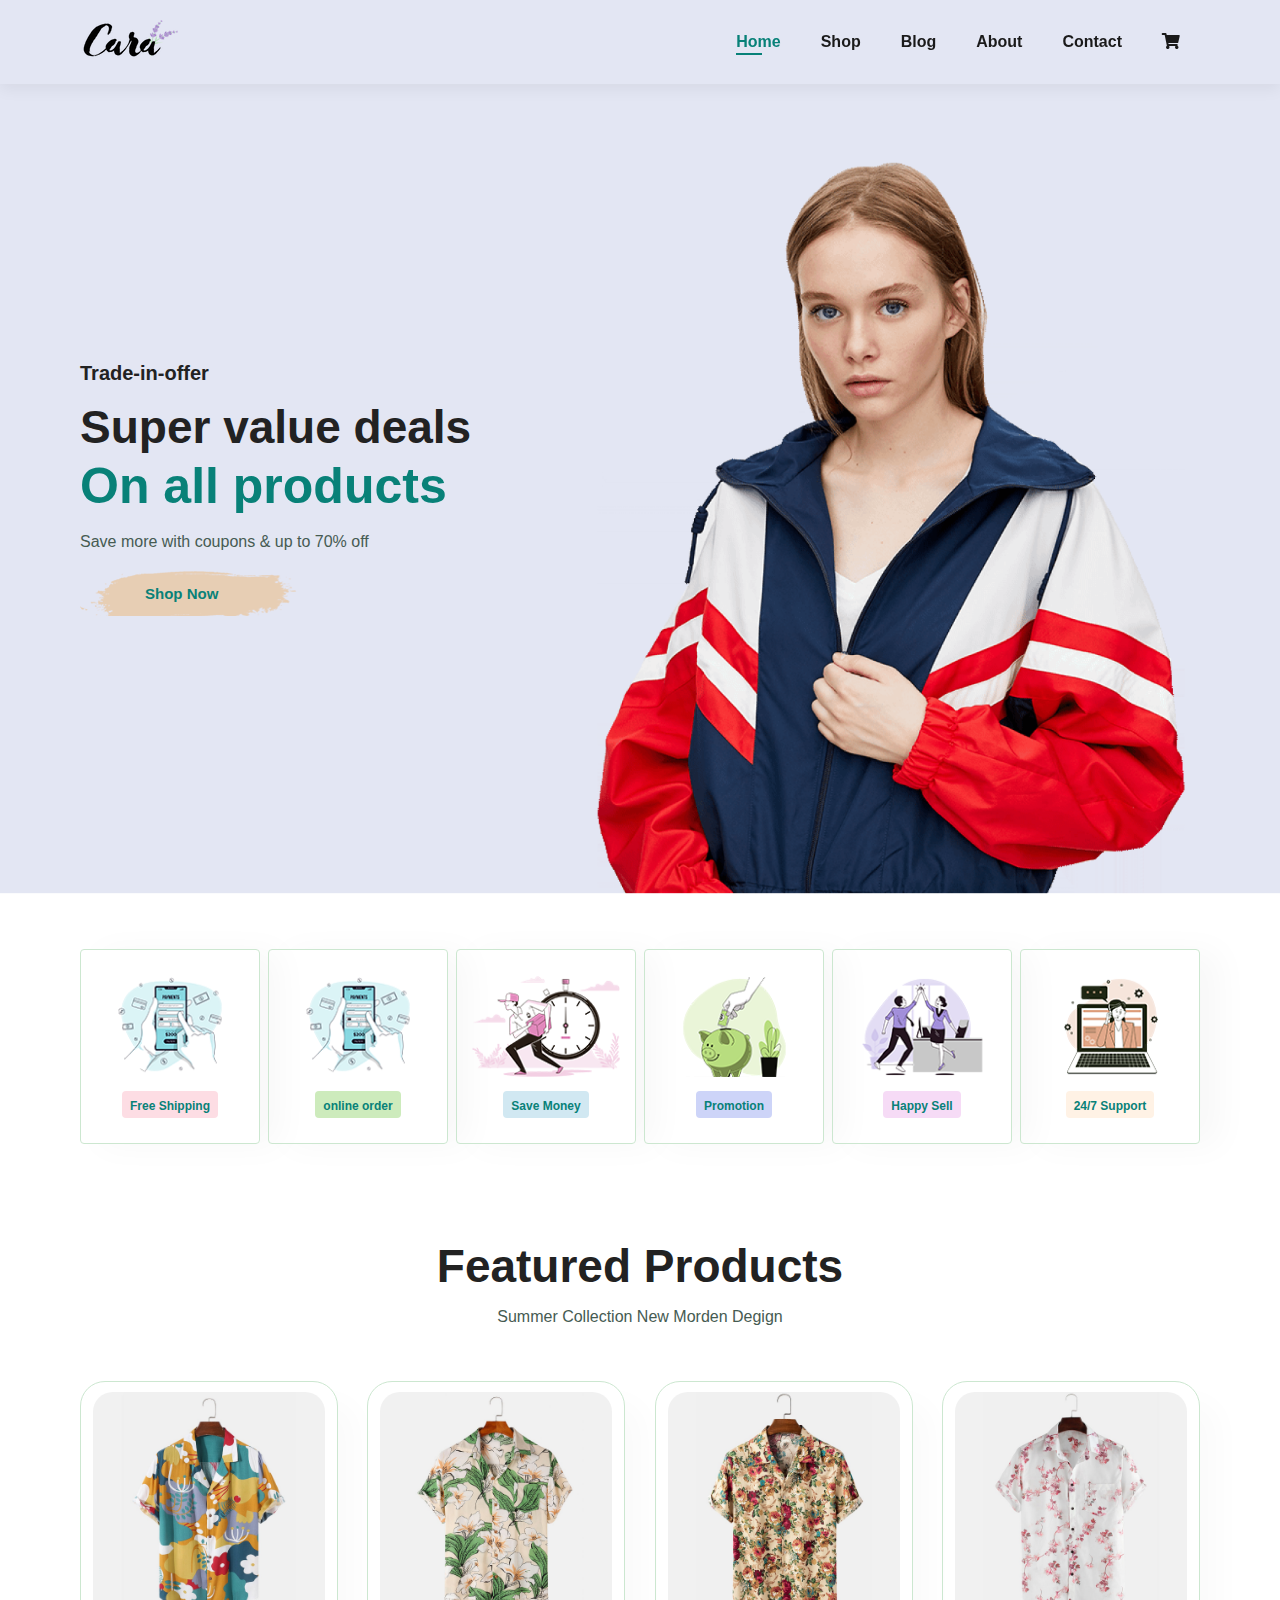
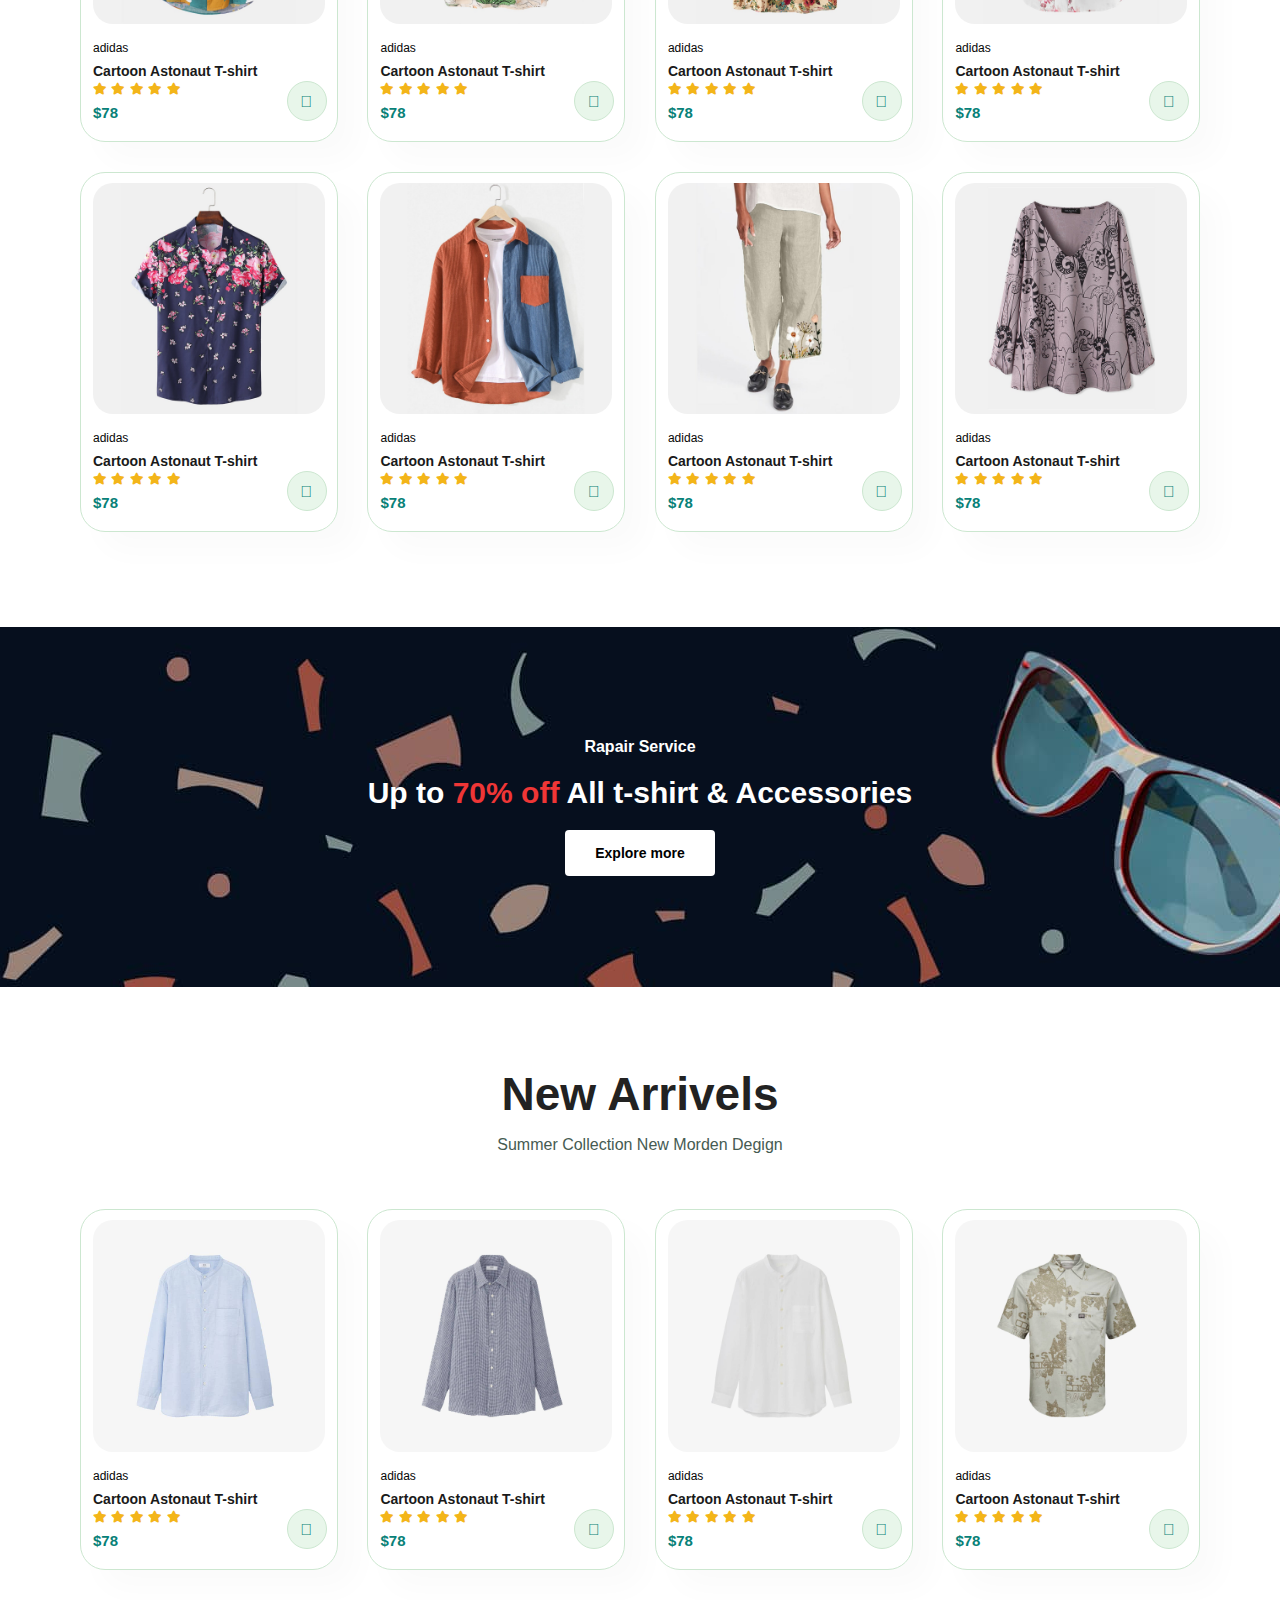
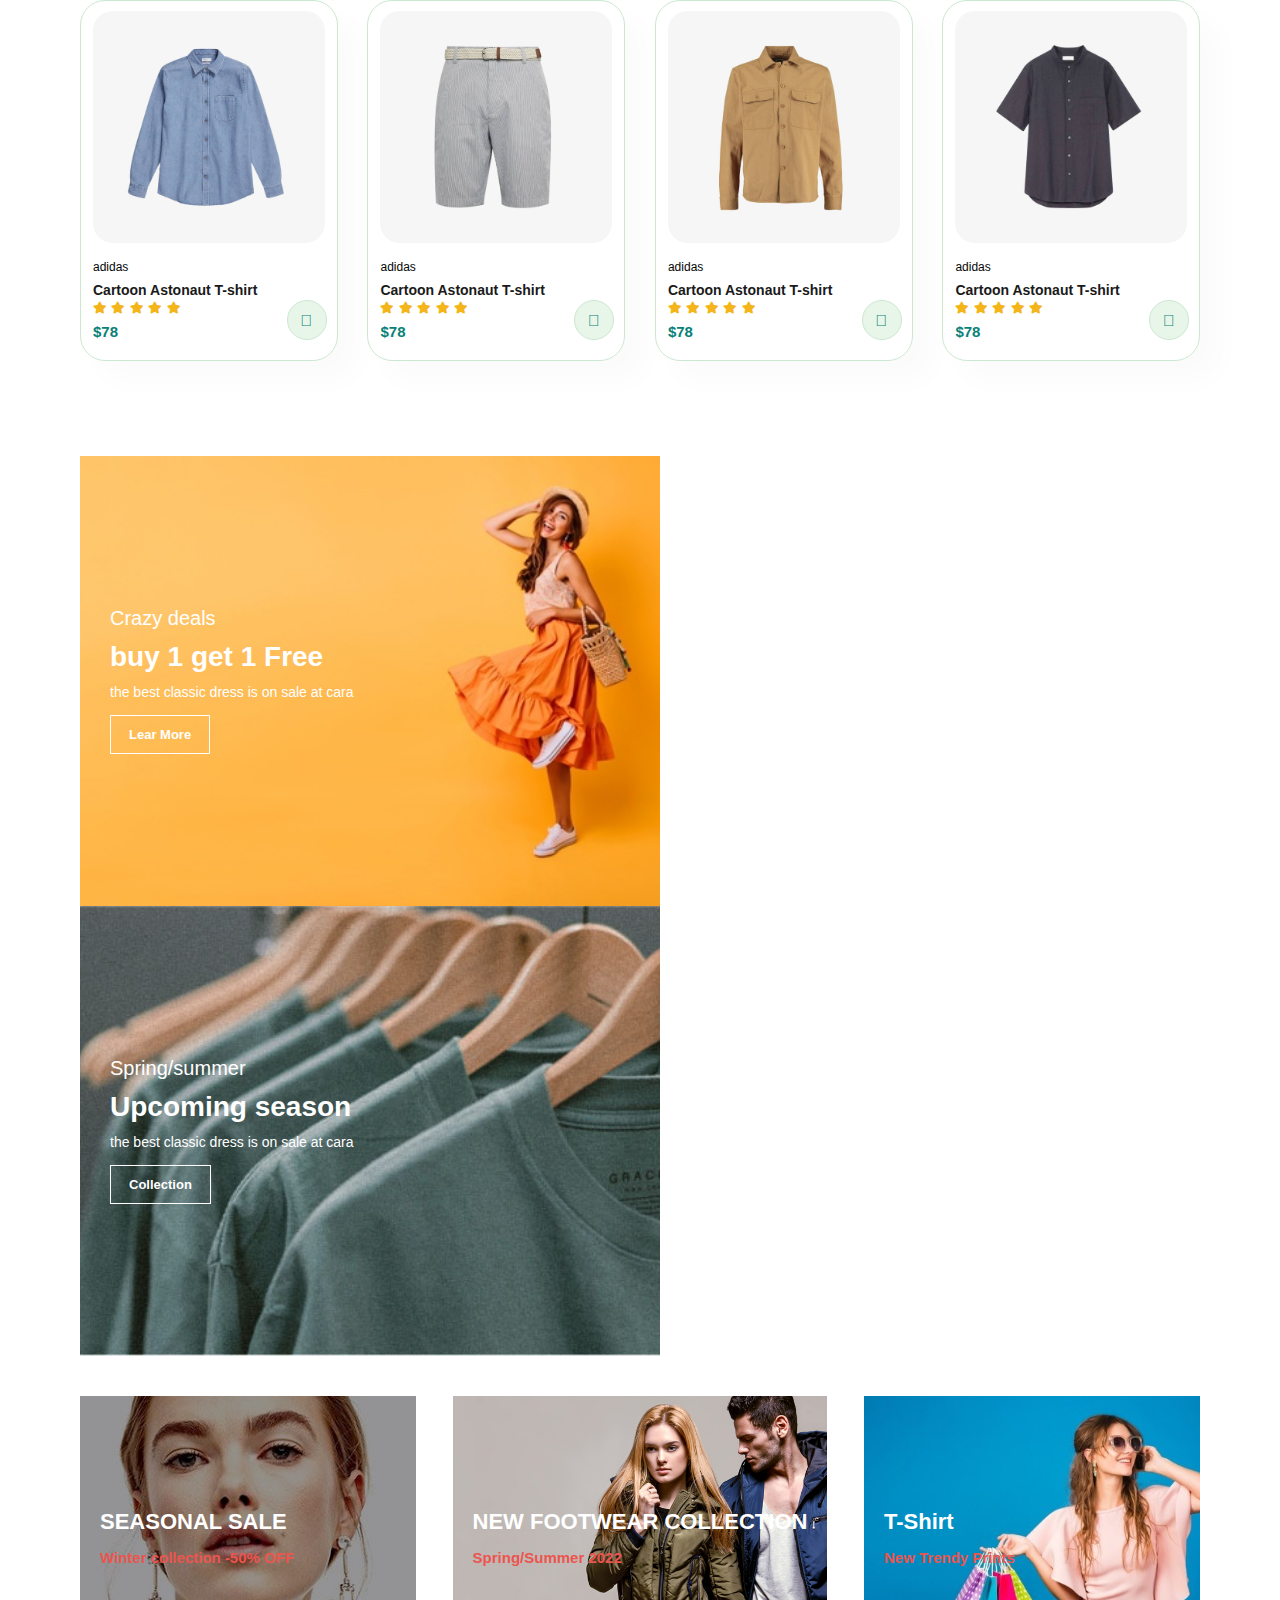
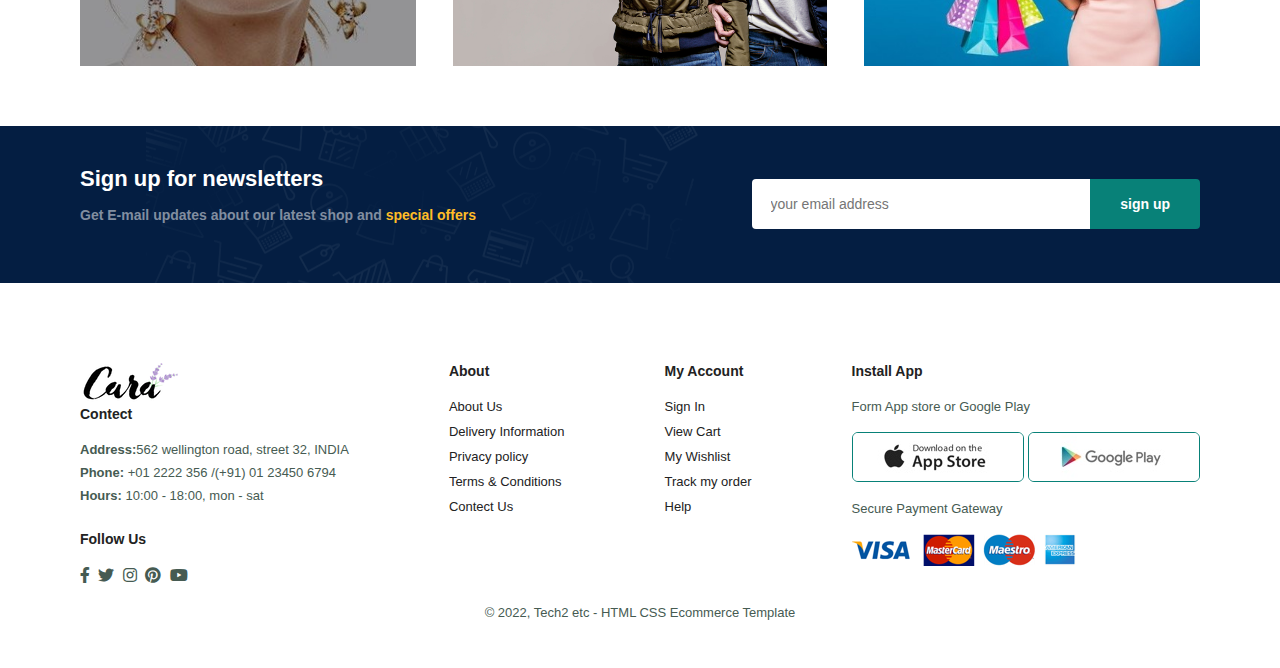
<file: index.html>
<!DOCTYPE html>
<html lang="en">
<head>
    <meta charset="UTF-8">
    <meta http-equiv="X-UA-Compatible" content="IE=edge">
    <meta name="viewport" content="width=device-width, initial-scale=1.0">
    <title>Ecommerce web</title>



    <link rel="stylesheet" href="https://pro.fontawesome.com/releases/v5.10.0/css/all.css" />



    <!-- <script src="https://kit.fontawesome.com/9a0a89b038.js" crossorigin="anonymous"></script> -->



    <link rel="stylesheet" href="style.css">
</head>
<body>
    <section id="header">
    <a href="#"><img src="img/logo.png" class="logo" alt=""></a>
    <div>
        <ul id="navbar">
            <li><a class="active" href="index.html">Home</a></li>
            <li><a href="shop.html">Shop</a></li>
            <li><a href="blog.html">Blog</a></li>
            <li><a href="about.html">About</a></li>
            <li><a href="contact.html">Contact</a></li>
            <!-- <li id="lg-bg"><a href="cart.html"><i class="fa-duotone fa-bag-shopping"></i></a></li> -->
             <li id="lg-bg"><a href="cart.html"><i class="fa fa-shopping-cart" aria-hidden="true"></i>
             </a></li> 
            <!-- <a href="#" id="close"><i class="far fa-times"></i></a>  -->
            <a href="#" id="close"><i class="fa fa-times" aria-hidden="true"></i></a> 
        </ul>
      </div>
     <div id="mobile">
        <a href="cart.html"><i class="fa-duotone fa-bag-shopping"></i></a>
        <i id="bar" class="fas fa-outdent"></i>
      </div>


</section>
     
<section id="hero">
<h4>Trade-in-offer</h4>
<h2>Super value deals</h2>
<h1>On all products</h1>
<p>Save more with coupons & up to 70% off</p>
<button>Shop Now</button>
</section>

<section id="feature" class="section-p1">
    <div class="fe-box">
      <img src="img/features/f1.png" alt="">
      <h6>Free Shipping</h6>
      </div>
    <div class="fe-box">
      <img src="img/features/f1.png" alt="">
      <h6>online order</h6>
    </div>
    <div class="fe-box">
      <img src="img/features/f2.png" alt="">
      <h6>Save Money</h6>
    </div>
    <div class="fe-box">
      <img src="img/features/f3.png" alt="">
      <h6>Promotion</h6>
    </div>
    <div class="fe-box">
      <img src="img/features/f5.png" alt="">
      <h6>Happy Sell</h6>
    </div>
    <div class="fe-box">
      <img src="img/features/f6.png" alt="">
      <h6>24/7 Support</h6>
    </div>
</section>

<section id="product1" class="section-p1">
<h2>Featured Products</h2>
<p>Summer Collection New Morden Degign</p>
<div class="pro-container">
    <div class="pro">
      <img src="img/products/f1.jpg" alt="">
      <div class="des">
        <span>adidas</span>
        <h5>Cartoon Astonaut T-shirt</h5>
        <div class="star">
          <i class="fas fa-star"></i>
          <i class="fas fa-star"></i>
          <i class="fas fa-star"></i>
          <i class="fas fa-star"></i>
          <i class="fas fa-star"></i>
        </div>
        <h4>$78</h4>
      </div>
       <a href="#"></a><i class="fal fa-shopping-cart cart"></i></a> 
      <!-- <a href="#"></a><i class="fa fa-shopping-bag bag" aria-hidden="true"></i></a> -->
    </div> 
    <div class="pro">
      <img src="img/products/f2.jpg" alt="">
      <div class="des">
        <span>adidas</span>
        <h5>Cartoon Astonaut T-shirt</h5>
        <div class="star">
          <i class="fas fa-star"></i>
          <i class="fas fa-star"></i>
          <i class="fas fa-star"></i>
          <i class="fas fa-star"></i>
          <i class="fas fa-star"></i>
        </div>
        <h4>$78</h4>
      </div>
      <a href="#"></a><i class="fal fa-shopping-cart cart"></i></a>
    </div>
    <div class="pro">
      <img src="img/products/f3.jpg" alt="">
      <div class="des">
        <span>adidas</span>
        <h5>Cartoon Astonaut T-shirt</h5>
        <div class="star">
          <i class="fas fa-star"></i>
          <i class="fas fa-star"></i>
          <i class="fas fa-star"></i>
          <i class="fas fa-star"></i>
          <i class="fas fa-star"></i>
        </div>
        <h4>$78</h4>
      </div>
      <a href="#"></a><i class="fal fa-shopping-cart cart"></i></a>
    </div>
    <div class="pro">
      <img src="img/products/f4.jpg" alt="">
      <div class="des">
        <span>adidas</span>
        <h5>Cartoon Astonaut T-shirt</h5>
        <div class="star">
          <i class="fas fa-star"></i>
          <i class="fas fa-star"></i>
          <i class="fas fa-star"></i>
          <i class="fas fa-star"></i>
          <i class="fas fa-star"></i>
        </div>
        <h4>$78</h4>
      </div>
      <a href="#"></a><i class="fal fa-shopping-cart cart"></i></a>
    </div>
    <div class="pro">
      <img src="img/products/f5.jpg" alt="">
      <div class="des">
        <span>adidas</span>
        <h5>Cartoon Astonaut T-shirt</h5>
        <div class="star">
          <i class="fas fa-star"></i>
          <i class="fas fa-star"></i>
          <i class="fas fa-star"></i>
          <i class="fas fa-star"></i>
          <i class="fas fa-star"></i>
        </div>
        <h4>$78</h4>
      </div>
      <a href="#"></a><i class="fal fa-shopping-cart cart"></i></a>
    </div>
    <div class="pro">
      <img src="img/products/f6.jpg" alt="">
      <div class="des">
        <span>adidas</span>
        <h5>Cartoon Astonaut T-shirt</h5>
        <div class="star">
          <i class="fas fa-star"></i>
          <i class="fas fa-star"></i>
          <i class="fas fa-star"></i>
          <i class="fas fa-star"></i>
          <i class="fas fa-star"></i>
        </div>
        <h4>$78</h4>
      </div>
      <a href="#"></a><i class="fal fa-shopping-cart cart"></i></a>
    </div>
    <div class="pro">
      <img src="img/products/f7.jpg" alt="">
      <div class="des">
        <span>adidas</span>
        <h5>Cartoon Astonaut T-shirt</h5>
        <div class="star">
          <i class="fas fa-star"></i>
          <i class="fas fa-star"></i>
          <i class="fas fa-star"></i>
          <i class="fas fa-star"></i>
          <i class="fas fa-star"></i>
        </div>
        <h4>$78</h4>
      </div>
      <a href="#"></a><i class="fal fa-shopping-cart cart"></i></a>
    </div>
    <div class="pro">
      <img src="img/products/f8.jpg" alt="">
      <div class="des">
        <span>adidas</span>
        <h5>Cartoon Astonaut T-shirt</h5>
        <div class="star">
          <i class="fas fa-star"></i>
          <i class="fas fa-star"></i>
          <i class="fas fa-star"></i>
          <i class="fas fa-star"></i>
          <i class="fas fa-star"></i>
        </div>
        <h4>$78</h4>
      </div>
      <a href="#"></a><i class="fal fa-shopping-cart cart"></i></a>
    </div>
</div>

</section>

<section id="banner" class="section-m1">
<h4>Rapair Service</h4>
<h2>Up to <span>70% off</span> All t-shirt & Accessories</h2>
<button class="normal">Explore more</button>
</section>


<section id="product1" class="section-p1">
  <h2>New Arrivels</h2>
  <p>Summer Collection New Morden Degign</p>
  <div class="pro-container">
      <div class="pro">
        <img src="img/products/n1.jpg" alt="">
        <div class="des">
          <span>adidas</span>
          <h5>Cartoon Astonaut T-shirt</h5>
          <div class="star">
            <i class="fas fa-star"></i>
            <i class="fas fa-star"></i>
            <i class="fas fa-star"></i>
            <i class="fas fa-star"></i>
            <i class="fas fa-star"></i>
          </div>
          <h4>$78</h4>
        </div>
        <a href="#"></a><i class="fal fa-shopping-cart cart"></i></a>
      </div>
      <div class="pro">
        <img src="img/products/n2.jpg" alt="">
        <div class="des">
          <span>adidas</span>
          <h5>Cartoon Astonaut T-shirt</h5>
          <div class="star">
            <i class="fas fa-star"></i>
            <i class="fas fa-star"></i>
            <i class="fas fa-star"></i>
            <i class="fas fa-star"></i>
            <i class="fas fa-star"></i>
          </div>
          <h4>$78</h4>
        </div>
        <a href="#"></a><i class="fal fa-shopping-cart cart"></i></a>
      </div>
      <div class="pro">
        <img src="img/products/n3.jpg" alt="">
        <div class="des">
          <span>adidas</span>
          <h5>Cartoon Astonaut T-shirt</h5>
          <div class="star">
            <i class="fas fa-star"></i>
            <i class="fas fa-star"></i>
            <i class="fas fa-star"></i>
            <i class="fas fa-star"></i>
            <i class="fas fa-star"></i>
          </div>
          <h4>$78</h4>
        </div>
        <a href="#"></a><i class="fal fa-shopping-cart cart"></i></a>
      </div>
      <div class="pro">
        <img src="img/products/n4.jpg" alt="">
        <div class="des">
          <span>adidas</span>
          <h5>Cartoon Astonaut T-shirt</h5>
          <div class="star">
            <i class="fas fa-star"></i>
            <i class="fas fa-star"></i>
            <i class="fas fa-star"></i>
            <i class="fas fa-star"></i>
            <i class="fas fa-star"></i>
          </div>
          <h4>$78</h4>
        </div>
        <a href="#"></a><i class="fal fa-shopping-cart cart"></i></a>
      </div>
      <div class="pro">
        <img src="img/products/n5.jpg" alt="">
        <div class="des">
          <span>adidas</span>
          <h5>Cartoon Astonaut T-shirt</h5>
          <div class="star">
            <i class="fas fa-star"></i>
            <i class="fas fa-star"></i>
            <i class="fas fa-star"></i>
            <i class="fas fa-star"></i>
            <i class="fas fa-star"></i>
          </div>
          <h4>$78</h4>
        </div>
        <a href="#"></a><i class="fal fa-shopping-cart cart"></i></a>
      </div>
      <div class="pro">
        <img src="img/products/n6.jpg" alt="">
        <div class="des">
          <span>adidas</span>
          <h5>Cartoon Astonaut T-shirt</h5>
          <div class="star">
            <i class="fas fa-star"></i>
            <i class="fas fa-star"></i>
            <i class="fas fa-star"></i>
            <i class="fas fa-star"></i>
            <i class="fas fa-star"></i>
          </div>
          <h4>$78</h4>
        </div>
        <a href="#"></a><i class="fal fa-shopping-cart cart"></i></a>
      </div>
      <div class="pro">
        <img src="img/products/n7.jpg" alt="">
        <div class="des">
          <span>adidas</span>
          <h5>Cartoon Astonaut T-shirt</h5>
          <div class="star">
            <i class="fas fa-star"></i>
            <i class="fas fa-star"></i>
            <i class="fas fa-star"></i>
            <i class="fas fa-star"></i>
            <i class="fas fa-star"></i>
          </div>
          <h4>$78</h4>
        </div>
        <a href="#"></a><i class="fal fa-shopping-cart cart"></i></a>
      </div>
      <div class="pro">
        <img src="img/products/n8.jpg" alt="">
        <div class="des">
          <span>adidas</span>
          <h5>Cartoon Astonaut T-shirt</h5>
          <div class="star">
            <i class="fas fa-star"></i>
            <i class="fas fa-star"></i>
            <i class="fas fa-star"></i>
            <i class="fas fa-star"></i>
            <i class="fas fa-star"></i>
          </div>
          <h4>$78</h4>
        </div>
        <a href="#"></a><i class="fal fa-shopping-cart cart"></i></a>
      </div>
  </div>
  
  </section>

<section id="sm-banner" class="section-p1">
   <div class="banner-box">
    <h4>Crazy deals</h4>
    <h2>buy 1 get 1 Free</h2>
    <span>the best classic dress is on sale at cara</span>
    <button class="white">Lear More</button>
   </div>
   <div class="banner-box banner-box2">
    <h4>Spring/summer</h4>
    <h2>Upcoming season</h2>
    <span>the best classic dress is on sale at cara</span>
    <button class="white">Collection</button>
   </div>
</section>

<section id="banner3">
<div class="banner-box">
<h2>SEASONAL SALE</h2>
<h3> Winter collection -50% OFF</h3>
</div>
<div class="banner-box banner-box2">
<h2>NEW FOOTWEAR COLLECTION</h2>
<h3> Spring/Summer 2022</h3>
</div>
<div class="banner-box banner-box3">
<h2>T-Shirt</h2>
<h3> New Trendy Prints</h3>
</div>
</section>

<section id="newsletter" class="section-p1 section-m1">
  <div class="newstext">
    <h4>Sign up for newsletters</h4>
    <P>Get E-mail updates about our latest shop and <span>special offers</span></P>
  </div>
  <div class="form">
    <input type="text"  placeholder="your email address">
     <button class="normal">sign up</button>
  </div>

</section>

<footer class="section-p1">
  <div class="col">
     <img class="logo" src="img/logo.png" alt="">
     <h4>Contect</h4>
<p><strong>Address:</strong>562 wellington road, street 32, INDIA</p>
<p><strong>Phone:</strong> +01 2222 356 /(+91) 01 23450 6794</p>
<p><strong>Hours:</strong> 10:00 - 18:00, mon - sat</p>
<div class="follow">
<h4>Follow Us</h4>
<div class="icon">
<i class="fab fa-facebook-f"></i>
<i class="fab fa-twitter"></i>
<i class="fab fa-instagram"></i>
<i class="fab fa-pinterest"></i>
<i class="fab fa-youtube"></i>
</div>
</div>
  </div>

<div class="col">
<h4>About</h4>
<a href="#">About Us</a>
<a href="#">Delivery Information</a>
<a href="#">Privacy policy</a>
<a href="#">Terms & Conditions</a>
<a href="#">Contect Us</a>
</div>

<div class="col">
<h4>My Account</h4>
<a href="#">Sign In</a>
<a href="#">View Cart</a>
<a href="#">My Wishlist</a>
<a href="#">Track my order</a>
<a href="#">Help</a>
</div>

<div class="col install">
<h4>Install App</h4>
<p>Form App store or Google Play</p>
<div class="row">
<img src="img/pay/app.jpg" alt="">
<img src="img/pay/play.jpg" alt="">
</div>
<p>Secure Payment Gateway</p>
<img src="img/pay/pay.png" alt="">
</div>
<div class="copyright">
<p>© 2022, Tech2 etc - HTML CSS Ecommerce Template</p>
</div>
</footer>




    <script src="script.js"></script>
</body>
</html>
</file>
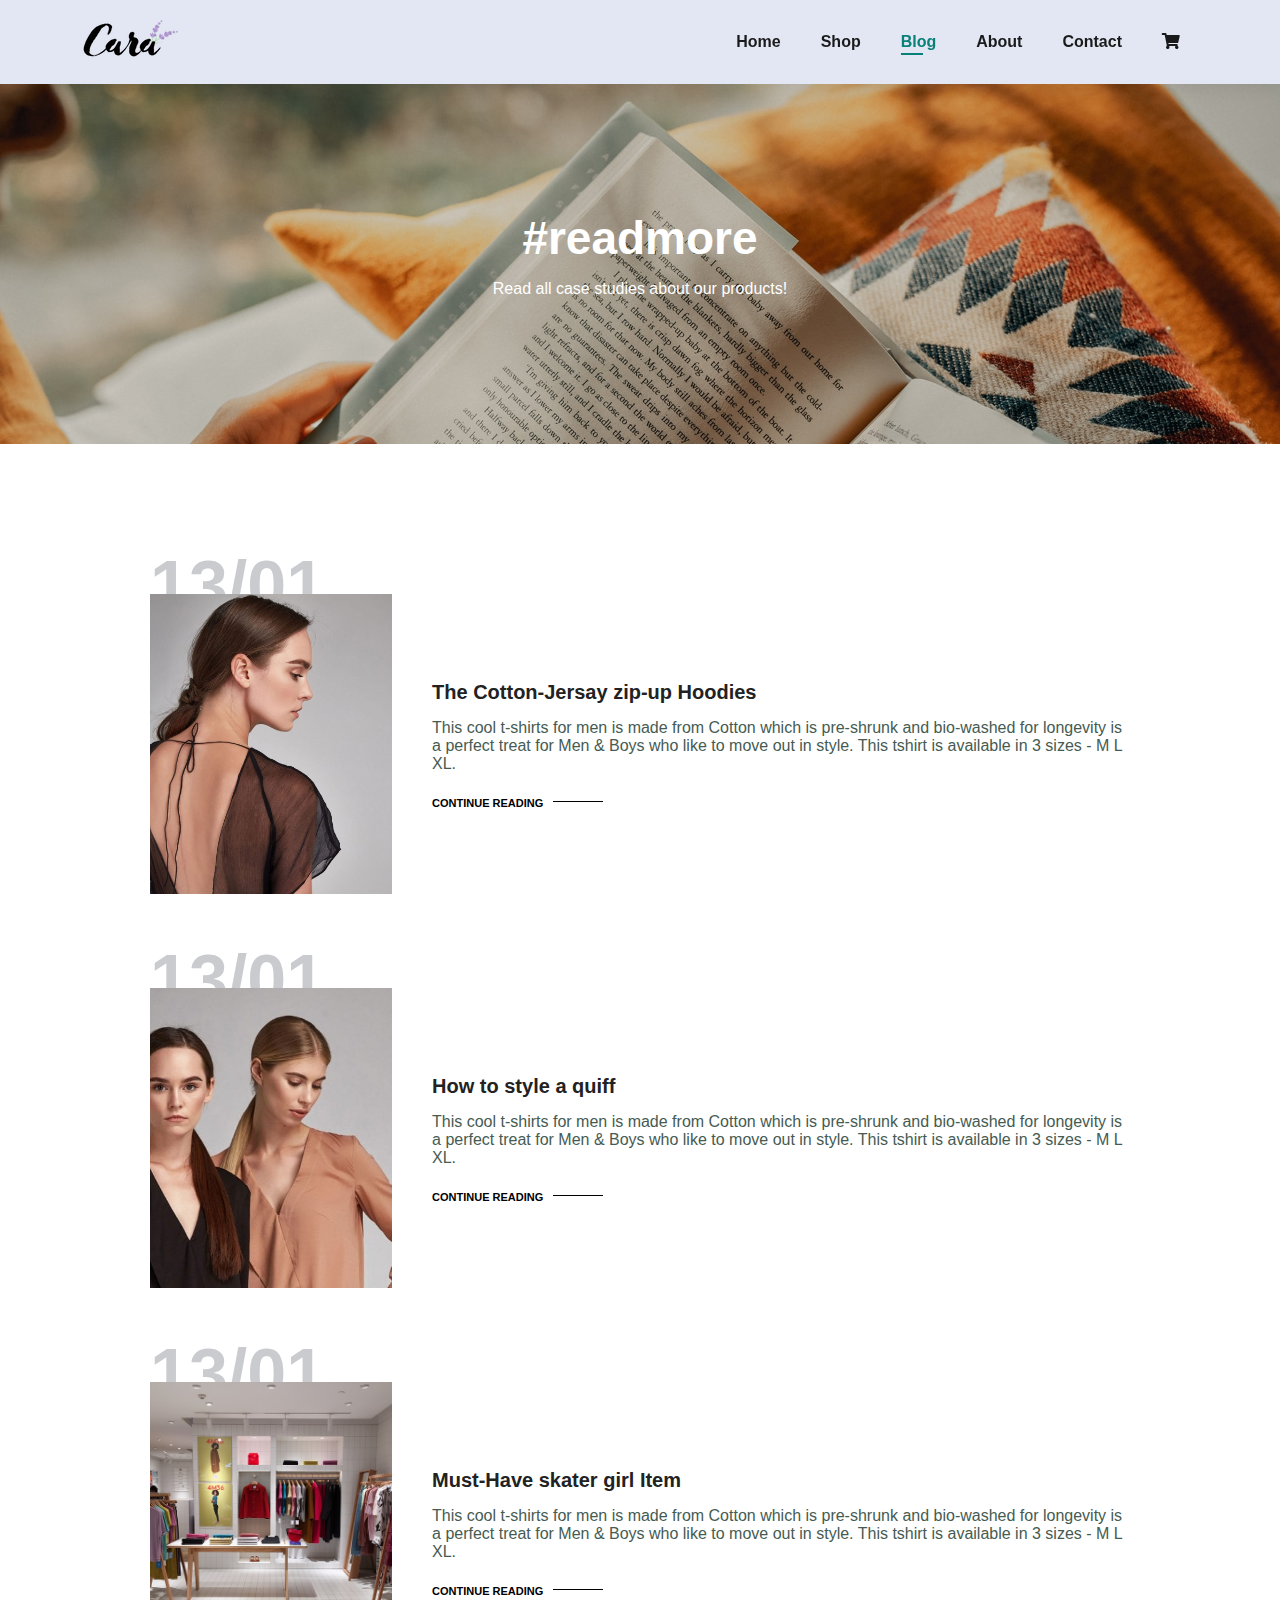
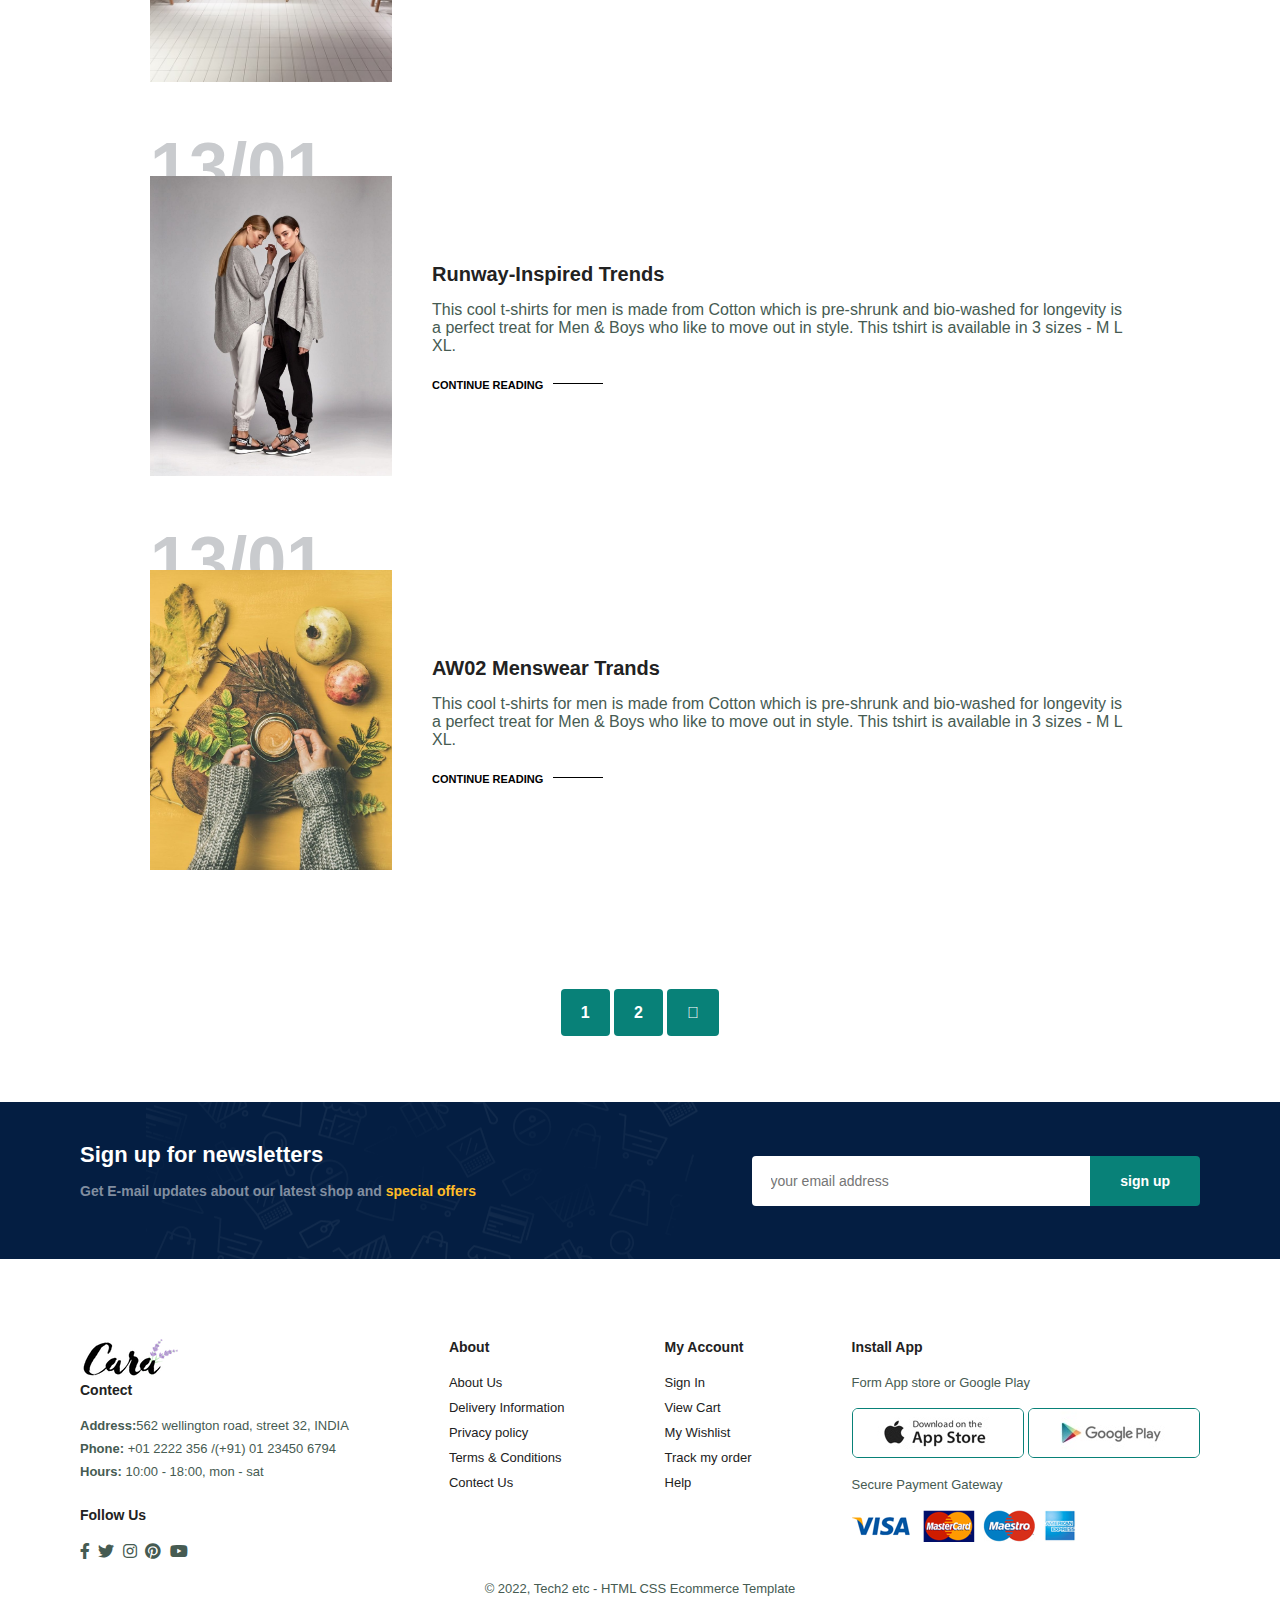
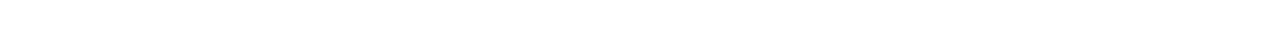
<file: blog.html>
<!DOCTYPE html>
<html lang="en">
<head>
    <meta charset="UTF-8">
    <meta http-equiv="X-UA-Compatible" content="IE=edge">
    <meta name="viewport" content="width=device-width, initial-scale=1.0">
    <title>Ecommerce web</title>

    <link rel="stylesheet" href="https://pro.fontawesome.com/releases/v5.10.0/css/all.css" />

    <!-- <script src="https://kit.fontawesome.com/9a0a89b038.js" crossorigin="anonymous"></script> -->


    <link rel="stylesheet" href="style.css">
</head>
<body>

    <section id="header">
    <a href="#"><img src="img/logo.png" class="logo" alt=""></a>
    <div>
        <ul id="navbar">
            <li><a href="index.html">Home</a></li>
            <li><a href="shop.html">Shop</a></li>
            <li><a class="active" href="blog.html">Blog</a></li>
            <li><a href="about.html">About</a></li>
            <li><a href="contact.html">Contact</a></li>
            <!-- <li id="lg-bg"><a href="cart.html"><i class="fa-duotone fa-bag-shopping"></i></a></li> -->
             <li id="lg-bg"><a href="cart.html"><i class="fa fa-shopping-cart" aria-hidden="true"></i>
             </a></li> 
            <!-- <a href="#" id="close"><i class="far fa-times"></i></a>  -->
            <a href="#" id="close"><i class="fa fa-times" aria-hidden="true"></i></a> 
        </ul>
      </div>
     <div id="mobile">
        <a href="cart.html"><i class="fa-duotone fa-bag-shopping"></i></a>
        <i id="bar" class="fas fa-outdent"></i>
      </div>


</section>
     
<section id="page-header" class="blog-header">

<h2>#readmore</h2>

<p>Read all case studies about our products!</p>

</section>

<section id="blog">
   <div class="blog-box">
    <div class="blog-img">
    <img src="img/blog/b1.jpg" alt="">
    </div>
    <div class="blog-details">
     <h4>The Cotton-Jersay zip-up Hoodies</h4>
     <p>This cool t-shirts for men is made from Cotton which is pre-shrunk and bio-washed for longevity is a perfect treat for Men & Boys who like to move out in style. This tshirt is available in 3 sizes - M L XL.</p>
     <a href="#">CONTINUE READING</a>
    </div>
     <h1>13/01</h1>
   </div>

   <div class="blog-box">
    <div class="blog-img">
    <img src="img/blog/b2.jpg" alt="">
    </div>
    <div class="blog-details">
     <h4>How to style a quiff</h4>
     <p>This cool t-shirts for men is made from Cotton which is pre-shrunk and bio-washed for longevity is a perfect treat for Men & Boys who like to move out in style. This tshirt is available in 3 sizes - M L XL.</p>
     <a href="#">CONTINUE READING</a>
    </div>
     <h1>13/01</h1>
   </div>

   <div class="blog-box">
    <div class="blog-img">
    <img src="img/blog/b3.jpg" alt="">
    </div>
    <div class="blog-details">
     <h4>Must-Have skater girl Item</h4>
     <p>This cool t-shirts for men is made from Cotton which is pre-shrunk and bio-washed for longevity is a perfect treat for Men & Boys who like to move out in style. This tshirt is available in 3 sizes - M L XL.</p>
     <a href="#">CONTINUE READING</a>
    </div>
     <h1>13/01</h1>
   </div>

   <div class="blog-box">
    <div class="blog-img">
    <img src="img/blog/b4.jpg" alt="">
    </div>
    <div class="blog-details">
     <h4>Runway-Inspired Trends</h4>
     <p>This cool t-shirts for men is made from Cotton which is pre-shrunk and bio-washed for longevity is a perfect treat for Men & Boys who like to move out in style. This tshirt is available in 3 sizes - M L XL.</p>
     <a href="#">CONTINUE READING</a>
    </div>
     <h1>13/01</h1>
   </div>

   <div class="blog-box">
    <div class="blog-img">
    <img src="img/blog/b6.jpg" alt="">
    </div>
    <div class="blog-details">
     <h4>AW02 Menswear Trands</h4>
     <p>This cool t-shirts for men is made from Cotton which is pre-shrunk and bio-washed for longevity is a perfect treat for Men & Boys who like to move out in style. This tshirt is available in 3 sizes - M L XL.</p>
     <a href="#">CONTINUE READING</a>
    </div>
     <h1>13/01</h1>
   </div>

</section>


  <section id="pagination" class="section-p1">
   <a href="#">1</a>
   <a href="#">2</a>
   <a href="#"><i class="fal fa-long-arrow-alt-right"></i></a>
   <!-- <a href="#"><i class="fa-regular fa-arrow-right"></i></a> -->
  </section>

<section id="newsletter" class="section-p1 section-m1">
  <div class="newstext">
    <h4>Sign up for newsletters</h4>
    <P>Get E-mail updates about our latest shop and <span>special offers</span></P>
  </div>
  <div class="form">
    <input type="text"  placeholder="your email address">
     <button class="normal">sign up</button>
  </div>

</section>

<footer class="section-p1">
  <div class="col">
     <img class="logo" src="img/logo.png" alt="">
     <h4>Contect</h4>
<p><strong>Address:</strong>562 wellington road, street 32, INDIA</p>
<p><strong>Phone:</strong> +01 2222 356 /(+91) 01 23450 6794</p>
<p><strong>Hours:</strong> 10:00 - 18:00, mon - sat</p>
<div class="follow">
<h4>Follow Us</h4>
<div class="icon">
<i class="fab fa-facebook-f"></i>
<i class="fab fa-twitter"></i>
<i class="fab fa-instagram"></i>
<i class="fab fa-pinterest"></i>
<i class="fab fa-youtube"></i>
</div>
</div>
  </div>

<div class="col">
<h4>About</h4>
<a href="#">About Us</a>
<a href="#">Delivery Information</a>
<a href="#">Privacy policy</a>
<a href="#">Terms & Conditions</a>
<a href="#">Contect Us</a>
</div>

<div class="col">
<h4>My Account</h4>
<a href="#">Sign In</a>
<a href="#">View Cart</a>
<a href="#">My Wishlist</a>
<a href="#">Track my order</a>
<a href="#">Help</a>
</div>

<div class="col install">
<h4>Install App</h4>
<p>Form App store or Google Play</p>
<div class="row">
<img src="img/pay/app.jpg" alt="">
<img src="img/pay/play.jpg" alt="">
</div>
<p>Secure Payment Gateway</p>
<img src="img/pay/pay.png" alt="">
</div>
<div class="copyright">
<p>© 2022, Tech2 etc - HTML CSS Ecommerce Template</p>
</div>
</footer>




    <script src="script.js"></script>
</body>
</html>
</file>
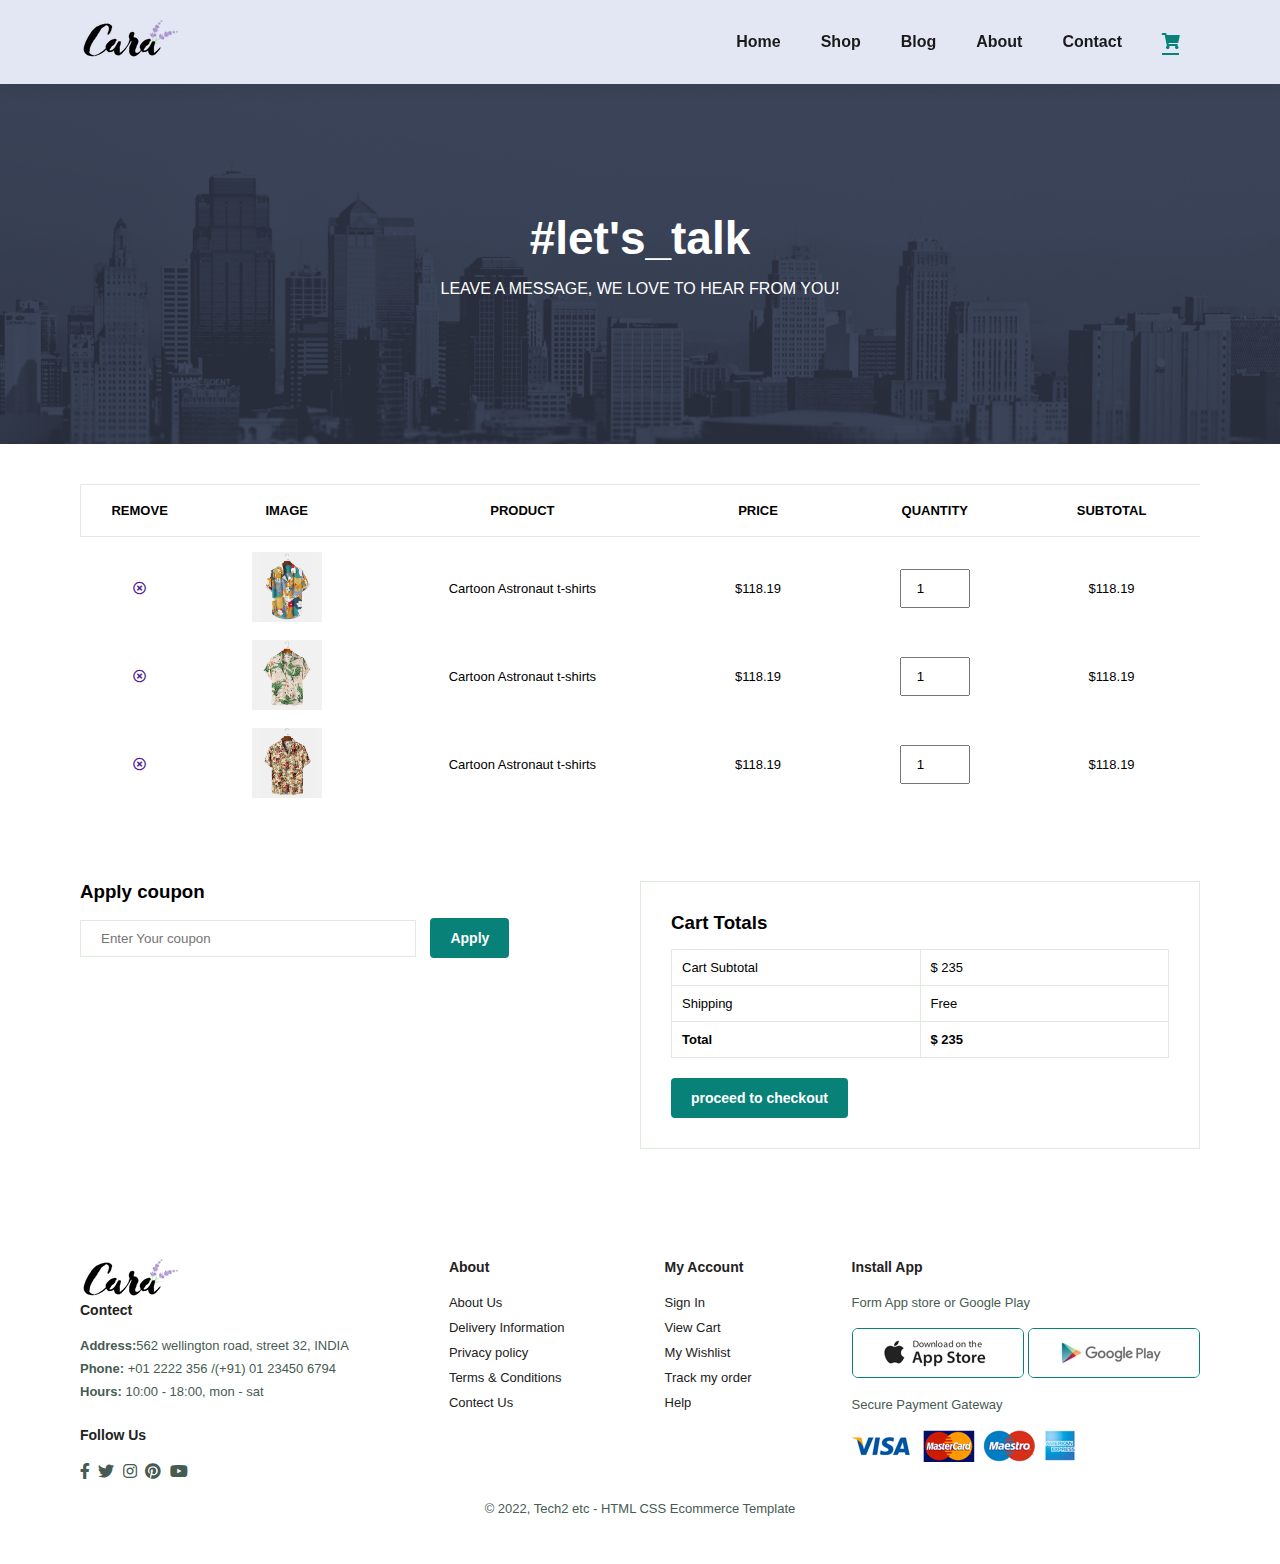
<file: cart.html>
<!DOCTYPE html>
<html lang="en">
<head>
    <meta charset="UTF-8">
    <meta http-equiv="X-UA-Compatible" content="IE=edge">
    <meta name="viewport" content="width=device-width, initial-scale=1.0">
    <title>Ecommerce web</title>

    <link rel="stylesheet" href="https://pro.fontawesome.com/releases/v5.10.0/css/all.css" />

    <!-- <script src="https://kit.fontawesome.com/9a0a89b038.js" crossorigin="anonymous"></script> -->


    <link rel="stylesheet" href="style.css">
</head>
<body>

    <section id="header">
    <a href="#"><img src="img/logo.png" class="logo" alt=""></a>
    <div>
        <ul id="navbar">
            <li><a href="index.html">Home</a></li>
            <li><a href="shop.html">Shop</a></li>
            <li><a href="blog.html">Blog</a></li>
            <li><a href="about.html">About</a></li>
            <li><a href="contact.html">Contact</a></li>
            <!-- <li id="lg-bg"><a href="cart.html"><i class="fa-duotone fa-bag-shopping"></i></a></li> -->
             <li id="lg-bg"><a class="active" href="cart.html"><i class="fa fa-shopping-cart" aria-hidden="true"></i>
             </a></li> 
            <!-- <a href="#" id="close"><i class="far fa-times"></i></a>  -->
            <a href="#" id="close"><i class="fa fa-times" aria-hidden="true"></i></a> 
        </ul>
      </div>
     <div id="mobile">
        <a href="cart.html"><i class="fa-duotone fa-bag-shopping"></i></a>
        <i id="bar" class="fas fa-outdent"></i>
      </div>


</section>
     
<section id="page-header" class="about-header">

<h2>#let's_talk</h2>

<p>LEAVE A MESSAGE, WE LOVE TO HEAR FROM YOU!</p>

</section>

<section id="cart" class="section-p1">
     <table width="100%">
       <thead>
        <tr>
            <td>Remove</td>
            <td>Image</td>
            <td>Product</td>
            <td>Price</td>
            <td>Quantity</td>
            <td>Subtotal</td>
        </tr>
       </thead>
        <tbody>
            <tr>
                <td><a href=""#><i class="far fa-times-circle"></i></a></td>
                <td><img src="img/products/f1.jpg" alt=""></td>
                <td>Cartoon Astronaut t-shirts</td>
                <td>$118.19</td>
                <td><input type="number" value="1"></td>
                <td>$118.19</td>
            </tr>
            <tr>
                <td><a href=""#><i class="far fa-times-circle"></i></a></td>
                <td><img src="img/products/f2.jpg" alt=""></td>
                <td>Cartoon Astronaut t-shirts</td>
                <td>$118.19</td>
                <td><input type="number" value="1"></td>
                <td>$118.19</td>
            </tr>
            <tr>
                <td><a href=""#><i class="far fa-times-circle"></i></a></td>
                <td><img src="img/products/f3.jpg" alt=""></td>
                <td>Cartoon Astronaut t-shirts</td>
                <td>$118.19</td>
                <td><input type="number" value="1"></td>
                <td>$118.19</td>
            </tr>
        </tbody>
     </table>
</section>

<section id="cart-add" class="section-p1">
   <div id="coupon">
    <h3>Apply coupon</h3>
    <div>
        <input type="text" placeholder="Enter Your coupon">
        <button class="normal">Apply</button>
    </div>
   </div>

   <div id="subtotal">
      <h3>Cart Totals</h3>
      <table>
        <tr>
            <td>Cart Subtotal</td>
            <td>$ 235</td>
        </tr>
          <tr>
            <td>Shipping</td>
            <td>Free</td>
          </tr>
             <tr>
                <td><strong>Total</strong></td>
                <td><strong>$ 235</strong></td>
             </tr>
      </table>
      <button class="normal">proceed to checkout</button>
   </div>
</section>

<footer class="section-p1">
  <div class="col">
     <img class="logo" src="img/logo.png" alt="">
     <h4>Contect</h4>
<p><strong>Address:</strong>562 wellington road, street 32, INDIA</p>
<p><strong>Phone:</strong> +01 2222 356 /(+91) 01 23450 6794</p>
<p><strong>Hours:</strong> 10:00 - 18:00, mon - sat</p>
<div class="follow">
<h4>Follow Us</h4>
<div class="icon">
<i class="fab fa-facebook-f"></i>
<i class="fab fa-twitter"></i>
<i class="fab fa-instagram"></i>
<i class="fab fa-pinterest"></i>
<i class="fab fa-youtube"></i>
</div>
</div>
  </div>

<div class="col">
<h4>About</h4>
<a href="#">About Us</a>
<a href="#">Delivery Information</a>
<a href="#">Privacy policy</a>
<a href="#">Terms & Conditions</a>
<a href="#">Contect Us</a>
</div>

<div class="col">
<h4>My Account</h4>
<a href="#">Sign In</a>
<a href="#">View Cart</a>
<a href="#">My Wishlist</a>
<a href="#">Track my order</a>
<a href="#">Help</a>
</div>

<div class="col install">
<h4>Install App</h4>
<p>Form App store or Google Play</p>
<div class="row">
<img src="img/pay/app.jpg" alt="">
<img src="img/pay/play.jpg" alt="">
</div>
<p>Secure Payment Gateway</p>
<img src="img/pay/pay.png" alt="">
</div>
<div class="copyright">
<p>© 2022, Tech2 etc - HTML CSS Ecommerce Template</p>
</div>
</footer>




    <script src="script.js"></script>
</body>
</html>
</file>
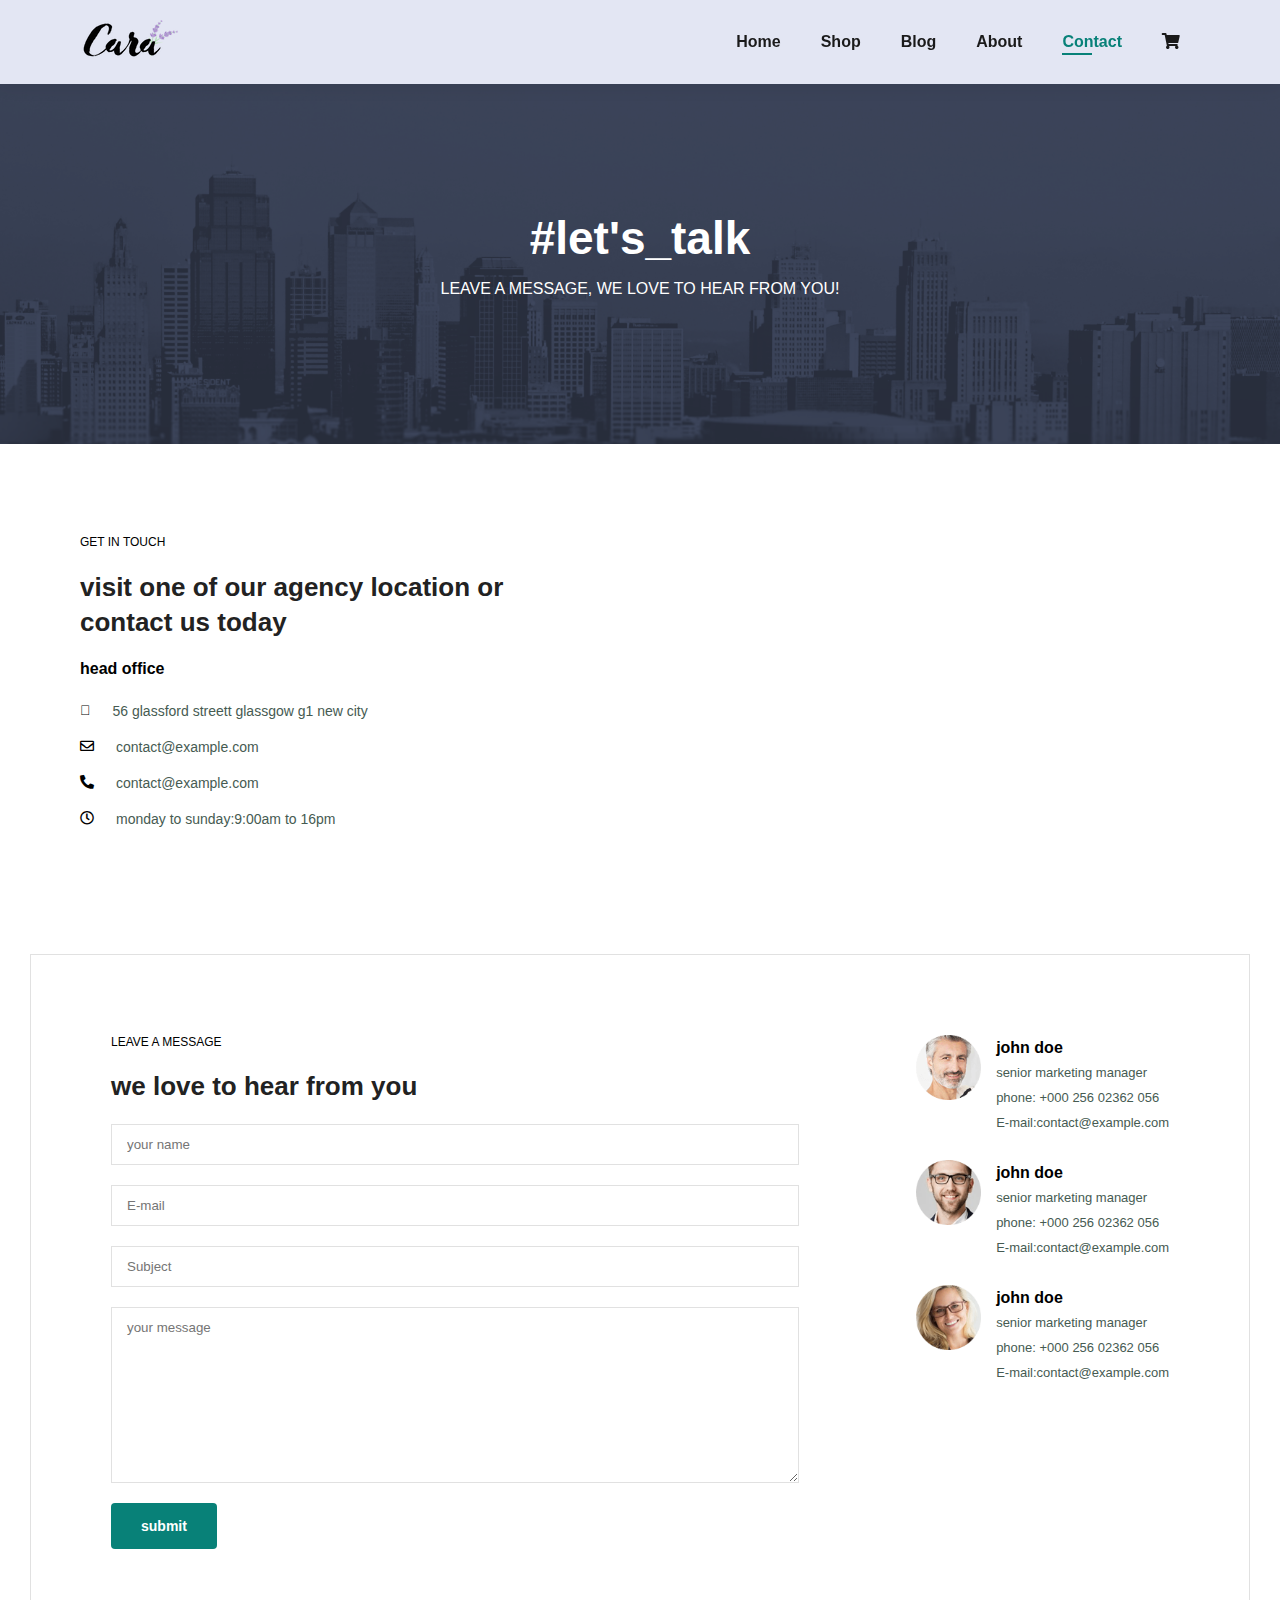
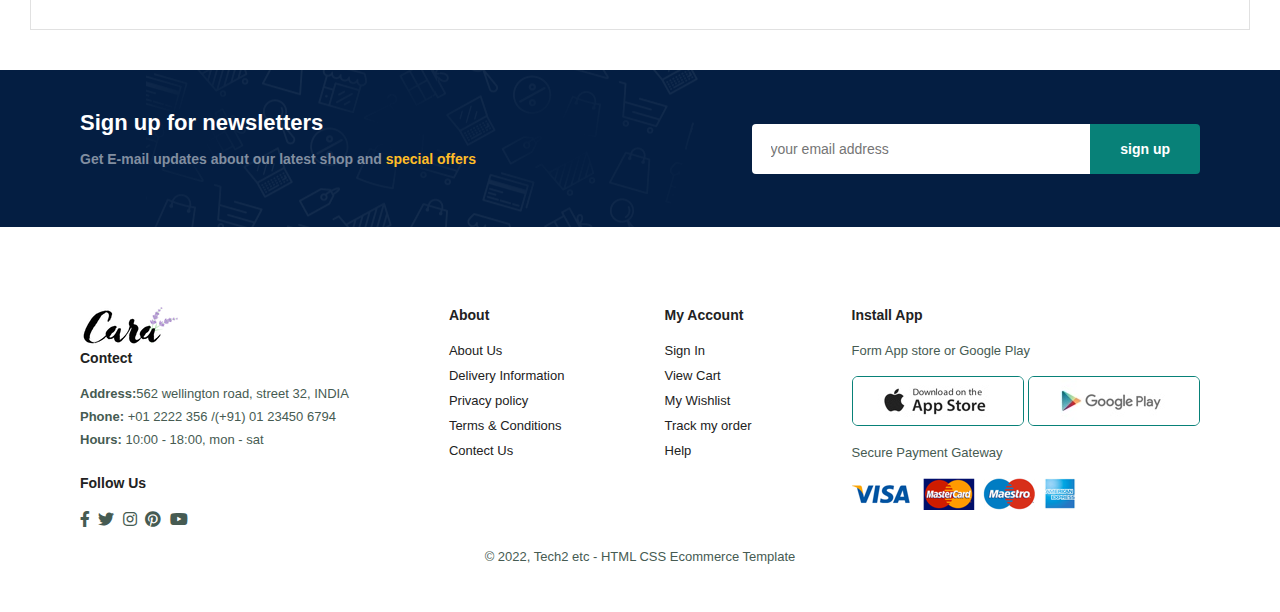
<file: contact.html>
<!DOCTYPE html>
<html lang="en">
<head>
    <meta charset="UTF-8">
    <meta http-equiv="X-UA-Compatible" content="IE=edge">
    <meta name="viewport" content="width=device-width, initial-scale=1.0">
    <title>Ecommerce web</title>

    <link rel="stylesheet" href="https://pro.fontawesome.com/releases/v5.10.0/css/all.css" />

    <!-- <script src="https://kit.fontawesome.com/9a0a89b038.js" crossorigin="anonymous"></script> -->


    <link rel="stylesheet" href="style.css">
</head>
<body>

    <section id="header">
    <a href="#"><img src="img/logo.png" class="logo" alt=""></a>
    <div>
        <ul id="navbar">
            <li><a href="index.html">Home</a></li>
            <li><a href="shop.html">Shop</a></li>
            <li><a href="blog.html">Blog</a></li>
            <li><a href="about.html">About</a></li>
            <li><a class="active" href="contact.html">Contact</a></li>
            <!-- <li id="lg-bg"><a href="cart.html"><i class="fa-duotone fa-bag-shopping"></i></a></li> -->
             <li id="lg-bg"><a href="cart.html"><i class="fa fa-shopping-cart" aria-hidden="true"></i>
             </a></li> 
            <!-- <a href="#" id="close"><i class="far fa-times"></i></a>  -->
            <a href="#" id="close"><i class="fa fa-times" aria-hidden="true"></i></a> 
        </ul>
      </div>
     <div id="mobile">
        <a href="cart.html"><i class="fa-duotone fa-bag-shopping"></i></a>
        <i id="bar" class="fas fa-outdent"></i>
      </div>


</section>
     
<section id="page-header" class="about-header">

<h2>#let's_talk</h2>

<p>LEAVE A MESSAGE, WE LOVE TO HEAR FROM YOU!</p>

</section>

<section id="contact-details" class="section-p1">
       <div class="details">
         <span>GET IN TOUCH</span>
         <h2>visit one of our agency location or contact us today</h2>
          <h3>head office</h3>
          <div>
            <li>
               <i class="fal fa-map"></i>
               <p>56 glassford streett glassgow g1 new city</p>
            </li>
            <li>
               <i class="far fa-envelope"></i>
               <p>contact@example.com</p>
            </li>
            <li>
               <i class="fas fa-phone-alt"></i>
               <p>contact@example.com</p>
            </li>
            <li>
               <i class="far fa-clock"></i>
               <p>monday to sunday:9:00am to 16pm</p>
            </li>
          </div>
       </div>

       <div class="map">
         <iframe src="https://www.google.com/maps/embed?pb=!1m18!1m12!1m3!1d11789.529048777531!2d-71.12541486366176!3d42.377002566970056!2m3!1f0!2f0!3f0!3m2!1i1024!2i768!4f13.1!3m3!1m2!1s0x89e377427d7f0199%3A0x5937c65cee2427f0!2sHarvard%20University!5e0!3m2!1sen!2sin!4v1664539987305!5m2!1sen!2sin" width="600" height="450" style="border:0;" allowfullscreen="" loading="lazy" referrerpolicy="no-referrer-when-downgrade"></iframe>
       </div>
</section>

<section id="form-details">
   <form action="">
      <span>LEAVE A MESSAGE</span>
      <h2>we love to hear from you</h2>
      <input type="text" placeholder="your name">
      <input type="text" placeholder="E-mail">
      <input type="text" placeholder="Subject">
      <textarea name="" id="" cols="30" rows="10" placeholder="your message"></textarea>
      <button class="normal">submit</button>
   </form>
       <div class="people">
         <div>
            <img src="img/people/1.png" alt="">
            <P><span>john doe</span>senior marketing manager <br>phone: +000 256 02362 056 <br>E-mail:contact@example.com</P>
         </div>
         <div>
            <img src="img/people/2.png" alt="">
            <P><span>john doe</span>senior marketing manager <br>phone: +000 256 02362 056 <br>E-mail:contact@example.com</P>
         </div>
         <div>
            <img src="img/people/3.png" alt="">
            <P><span>john doe</span>senior marketing manager <br>phone: +000 256 02362 056 <br>E-mail:contact@example.com</P>
         </div>
       </div>
</section>

<section id="newsletter" class="section-p1 section-m1">
    <div class="newstext">
      <h4>Sign up for newsletters</h4>
      <P>Get E-mail updates about our latest shop and <span>special offers</span></P>
    </div>
    <div class="form">
      <input type="text"  placeholder="your email address">
       <button class="normal">sign up</button>
    </div>
  
  </section>

<footer class="section-p1">
  <div class="col">
     <img class="logo" src="img/logo.png" alt="">
     <h4>Contect</h4>
<p><strong>Address:</strong>562 wellington road, street 32, INDIA</p>
<p><strong>Phone:</strong> +01 2222 356 /(+91) 01 23450 6794</p>
<p><strong>Hours:</strong> 10:00 - 18:00, mon - sat</p>
<div class="follow">
<h4>Follow Us</h4>
<div class="icon">
<i class="fab fa-facebook-f"></i>
<i class="fab fa-twitter"></i>
<i class="fab fa-instagram"></i>
<i class="fab fa-pinterest"></i>
<i class="fab fa-youtube"></i>
</div>
</div>
  </div>

<div class="col">
<h4>About</h4>
<a href="#">About Us</a>
<a href="#">Delivery Information</a>
<a href="#">Privacy policy</a>
<a href="#">Terms & Conditions</a>
<a href="#">Contect Us</a>
</div>

<div class="col">
<h4>My Account</h4>
<a href="#">Sign In</a>
<a href="#">View Cart</a>
<a href="#">My Wishlist</a>
<a href="#">Track my order</a>
<a href="#">Help</a>
</div>

<div class="col install">
<h4>Install App</h4>
<p>Form App store or Google Play</p>
<div class="row">
<img src="img/pay/app.jpg" alt="">
<img src="img/pay/play.jpg" alt="">
</div>
<p>Secure Payment Gateway</p>
<img src="img/pay/pay.png" alt="">
</div>
<div class="copyright">
<p>© 2022, Tech2 etc - HTML CSS Ecommerce Template</p>
</div>
</footer>




    <script src="script.js"></script>
</body>
</html>
</file>
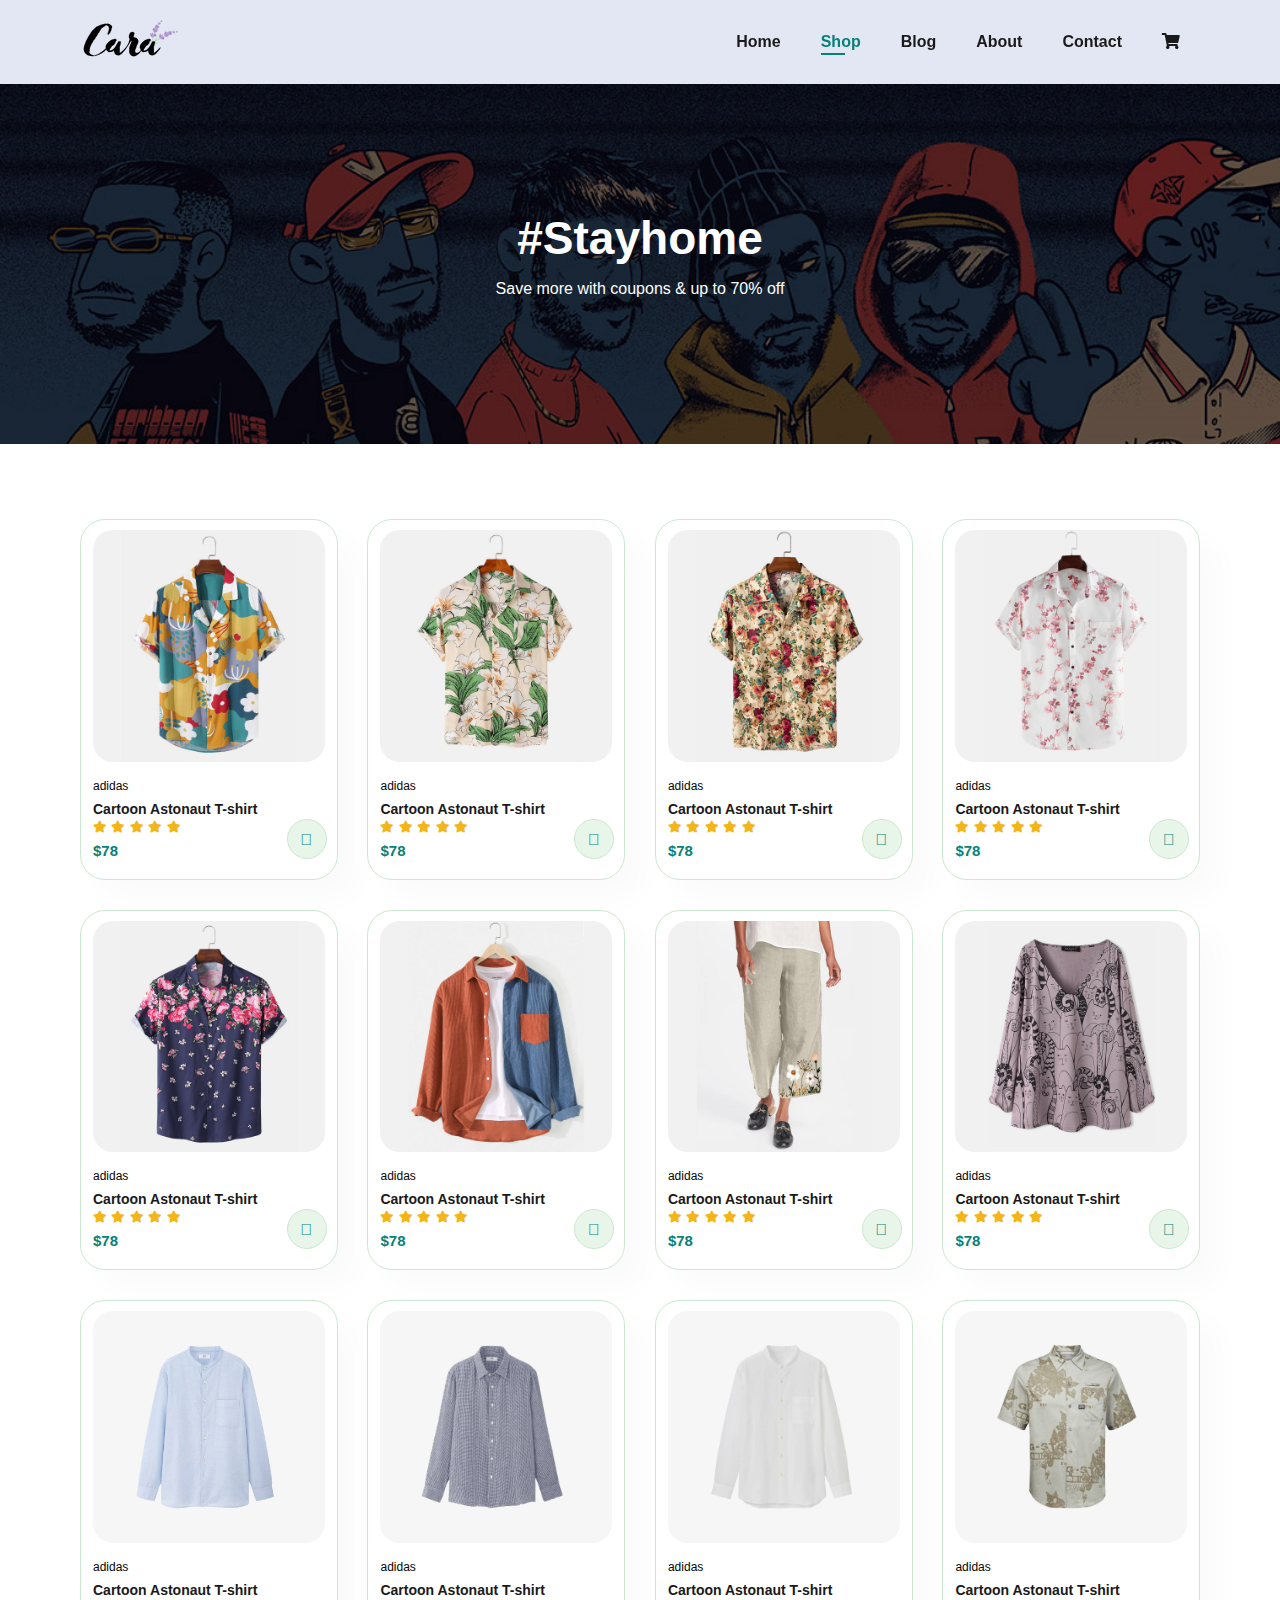
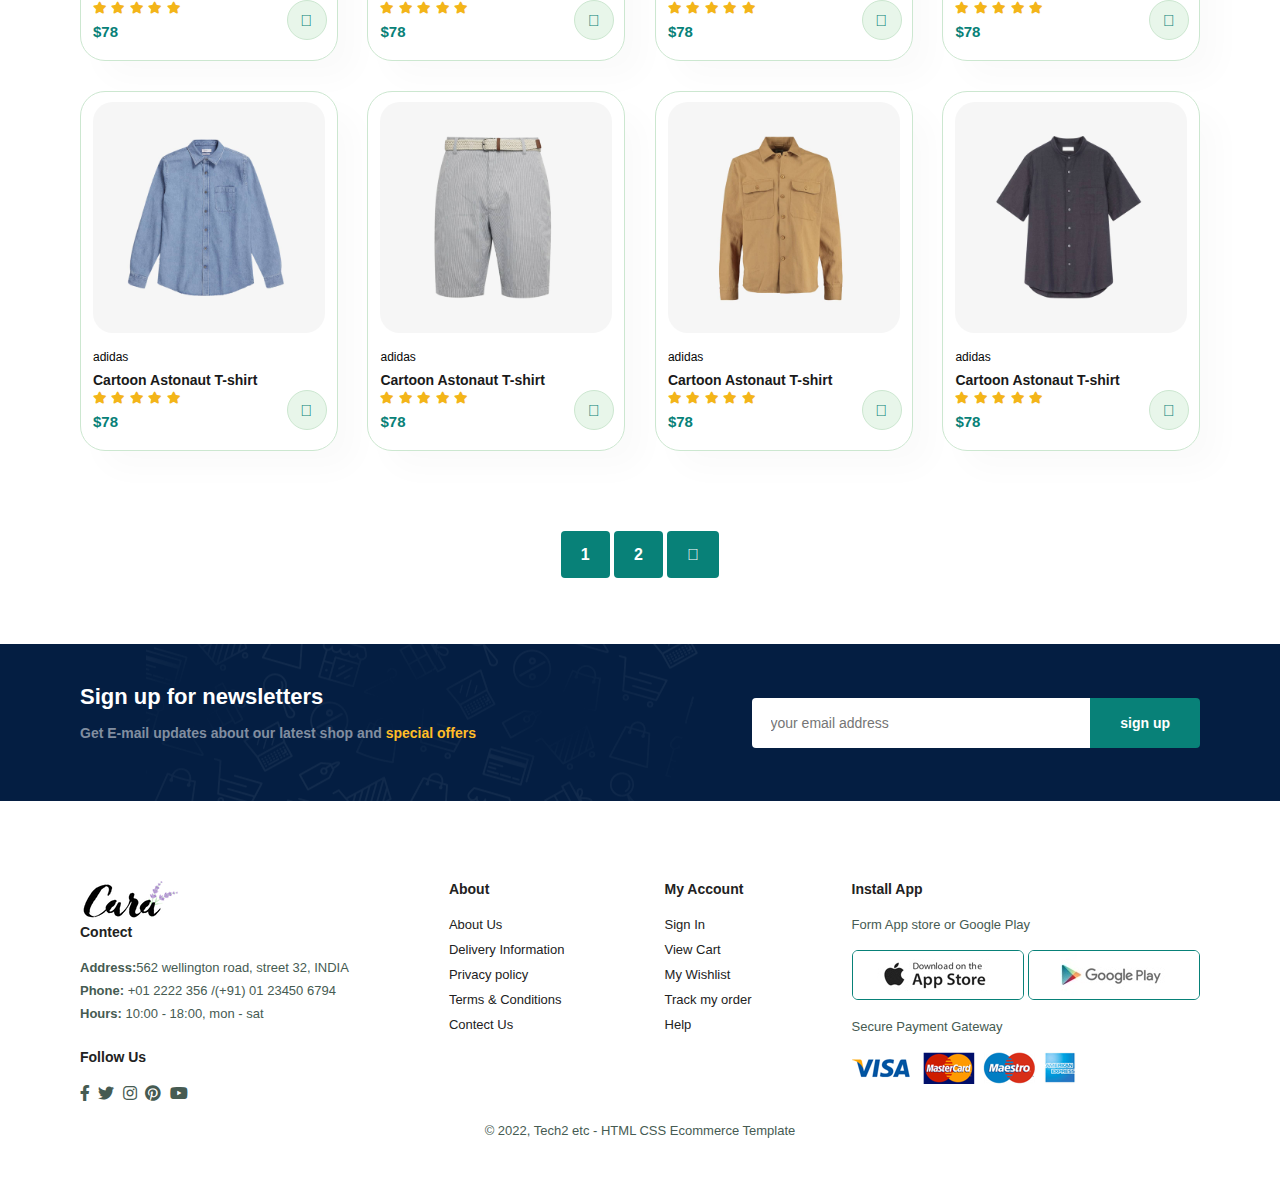
<file: shop.html>
<!DOCTYPE html>
<html lang="en">
<head>
    <meta charset="UTF-8">
    <meta http-equiv="X-UA-Compatible" content="IE=edge">
    <meta name="viewport" content="width=device-width, initial-scale=1.0">
    <title>Ecommerce web</title>

    <link rel="stylesheet" href="https://pro.fontawesome.com/releases/v5.10.0/css/all.css" />

    <!-- <script src="https://kit.fontawesome.com/9a0a89b038.js" crossorigin="anonymous"></script> -->


    <link rel="stylesheet" href="style.css">
</head>
<body>

    <section id="header">
    <a href="#"><img src="img/logo.png" class="logo" alt=""></a>
    <div>
        <ul id="navbar">
            <li><a href="index.html">Home</a></li>
            <li><a class="active" href="shop.html">Shop</a></li>
            <li><a href="blog.html">Blog</a></li>
            <li><a href="about.html">About</a></li>
            <li><a href="contact.html">Contact</a></li>
            <!-- <li id="lg-bg"><a href="cart.html"><i class="fa-duotone fa-bag-shopping"></i></a></li> -->
             <li id="lg-bg"><a href="cart.html"><i class="fa fa-shopping-cart" aria-hidden="true"></i>
             </a></li> 
            <!-- <a href="#" id="close"><i class="far fa-times"></i></a>  -->
            <a href="#" id="close"><i class="fa fa-times" aria-hidden="true"></i></a> 
        </ul>
      </div>
     <div id="mobile">
        <a href="cart.html"><i class="fa-duotone fa-bag-shopping"></i></a>
        <i id="bar" class="fas fa-outdent"></i>
      </div>


</section>
     
<section id="page-header">

<h2>#Stayhome</h2>

<p>Save more with coupons & up to 70% off</p>

</section>

<section id="product1" class="section-p1">

<div class="pro-container">
    <div class="pro" onclick="window.location.href='sproduct.html';">
      <img src="img/products/f1.jpg" alt="">
      <div class="des">
        <span>adidas</span>
        <h5>Cartoon Astonaut T-shirt</h5>
        <div class="star">
          <i class="fas fa-star"></i>
          <i class="fas fa-star"></i>
          <i class="fas fa-star"></i>
          <i class="fas fa-star"></i>
          <i class="fas fa-star"></i>
        </div>
        <h4>$78</h4>
      </div>
       <a href="#"></a><i class="fal fa-shopping-cart cart"></i></a> 
      <!-- <a href="#"></a><i class="fa fa-shopping-bag bag" aria-hidden="true"></i></a> -->
    </div> 
    <div class="pro">
      <img src="img/products/f2.jpg" alt="">
      <div class="des">
        <span>adidas</span>
        <h5>Cartoon Astonaut T-shirt</h5>
        <div class="star">
          <i class="fas fa-star"></i>
          <i class="fas fa-star"></i>
          <i class="fas fa-star"></i>
          <i class="fas fa-star"></i>
          <i class="fas fa-star"></i>
        </div>
        <h4>$78</h4>
      </div>
      <a href="#"></a><i class="fal fa-shopping-cart cart"></i></a>
    </div>
    <div class="pro">
      <img src="img/products/f3.jpg" alt="">
      <div class="des">
        <span>adidas</span>
        <h5>Cartoon Astonaut T-shirt</h5>
        <div class="star">
          <i class="fas fa-star"></i>
          <i class="fas fa-star"></i>
          <i class="fas fa-star"></i>
          <i class="fas fa-star"></i>
          <i class="fas fa-star"></i>
        </div>
        <h4>$78</h4>
      </div>
      <a href="#"></a><i class="fal fa-shopping-cart cart"></i></a>
    </div>
    <div class="pro">
      <img src="img/products/f4.jpg" alt="">
      <div class="des">
        <span>adidas</span>
        <h5>Cartoon Astonaut T-shirt</h5>
        <div class="star">
          <i class="fas fa-star"></i>
          <i class="fas fa-star"></i>
          <i class="fas fa-star"></i>
          <i class="fas fa-star"></i>
          <i class="fas fa-star"></i>
        </div>
        <h4>$78</h4>
      </div>
      <a href="#"></a><i class="fal fa-shopping-cart cart"></i></a>
    </div>
    <div class="pro">
      <img src="img/products/f5.jpg" alt="">
      <div class="des">
        <span>adidas</span>
        <h5>Cartoon Astonaut T-shirt</h5>
        <div class="star">
          <i class="fas fa-star"></i>
          <i class="fas fa-star"></i>
          <i class="fas fa-star"></i>
          <i class="fas fa-star"></i>
          <i class="fas fa-star"></i>
        </div>
        <h4>$78</h4>
      </div>
      <a href="#"></a><i class="fal fa-shopping-cart cart"></i></a>
    </div>
    <div class="pro">
      <img src="img/products/f6.jpg" alt="">
      <div class="des">
        <span>adidas</span>
        <h5>Cartoon Astonaut T-shirt</h5>
        <div class="star">
          <i class="fas fa-star"></i>
          <i class="fas fa-star"></i>
          <i class="fas fa-star"></i>
          <i class="fas fa-star"></i>
          <i class="fas fa-star"></i>
        </div>
        <h4>$78</h4>
      </div>
      <a href="#"></a><i class="fal fa-shopping-cart cart"></i></a>
    </div>
    <div class="pro">
      <img src="img/products/f7.jpg" alt="">
      <div class="des">
        <span>adidas</span>
        <h5>Cartoon Astonaut T-shirt</h5>
        <div class="star">
          <i class="fas fa-star"></i>
          <i class="fas fa-star"></i>
          <i class="fas fa-star"></i>
          <i class="fas fa-star"></i>
          <i class="fas fa-star"></i>
        </div>
        <h4>$78</h4>
      </div>
      <a href="#"></a><i class="fal fa-shopping-cart cart"></i></a>
    </div>
    <div class="pro">
      <img src="img/products/f8.jpg" alt="">
      <div class="des">
        <span>adidas</span>
        <h5>Cartoon Astonaut T-shirt</h5>
        <div class="star">
          <i class="fas fa-star"></i>
          <i class="fas fa-star"></i>
          <i class="fas fa-star"></i>
          <i class="fas fa-star"></i>
          <i class="fas fa-star"></i>
        </div>
        <h4>$78</h4>
      </div>
      <a href="#"></a><i class="fal fa-shopping-cart cart"></i></a>
    </div>



      <div class="pro">
        <img src="img/products/n1.jpg" alt="">
        <div class="des">
          <span>adidas</span>
          <h5>Cartoon Astonaut T-shirt</h5>
          <div class="star">
            <i class="fas fa-star"></i>
            <i class="fas fa-star"></i>
            <i class="fas fa-star"></i>
            <i class="fas fa-star"></i>
            <i class="fas fa-star"></i>
          </div>
          <h4>$78</h4>
        </div>
        <a href="#"></a><i class="fal fa-shopping-cart cart"></i></a>
      </div>
      <div class="pro">
        <img src="img/products/n2.jpg" alt="">
        <div class="des">
          <span>adidas</span>
          <h5>Cartoon Astonaut T-shirt</h5>
          <div class="star">
            <i class="fas fa-star"></i>
            <i class="fas fa-star"></i>
            <i class="fas fa-star"></i>
            <i class="fas fa-star"></i>
            <i class="fas fa-star"></i>
          </div>
          <h4>$78</h4>
        </div>
        <a href="#"></a><i class="fal fa-shopping-cart cart"></i></a>
      </div>
      <div class="pro">
        <img src="img/products/n3.jpg" alt="">
        <div class="des">
          <span>adidas</span>
          <h5>Cartoon Astonaut T-shirt</h5>
          <div class="star">
            <i class="fas fa-star"></i>
            <i class="fas fa-star"></i>
            <i class="fas fa-star"></i>
            <i class="fas fa-star"></i>
            <i class="fas fa-star"></i>
          </div>
          <h4>$78</h4>
        </div>
        <a href="#"></a><i class="fal fa-shopping-cart cart"></i></a>
      </div>
      <div class="pro">
        <img src="img/products/n4.jpg" alt="">
        <div class="des">
          <span>adidas</span>
          <h5>Cartoon Astonaut T-shirt</h5>
          <div class="star">
            <i class="fas fa-star"></i>
            <i class="fas fa-star"></i>
            <i class="fas fa-star"></i>
            <i class="fas fa-star"></i>
            <i class="fas fa-star"></i>
          </div>
          <h4>$78</h4>
        </div>
        <a href="#"></a><i class="fal fa-shopping-cart cart"></i></a>
      </div>
      <div class="pro">
        <img src="img/products/n5.jpg" alt="">
        <div class="des">
          <span>adidas</span>
          <h5>Cartoon Astonaut T-shirt</h5>
          <div class="star">
            <i class="fas fa-star"></i>
            <i class="fas fa-star"></i>
            <i class="fas fa-star"></i>
            <i class="fas fa-star"></i>
            <i class="fas fa-star"></i>
          </div>
          <h4>$78</h4>
        </div>
        <a href="#"></a><i class="fal fa-shopping-cart cart"></i></a>
      </div>
      <div class="pro">
        <img src="img/products/n6.jpg" alt="">
        <div class="des">
          <span>adidas</span>
          <h5>Cartoon Astonaut T-shirt</h5>
          <div class="star">
            <i class="fas fa-star"></i>
            <i class="fas fa-star"></i>
            <i class="fas fa-star"></i>
            <i class="fas fa-star"></i>
            <i class="fas fa-star"></i>
          </div>
          <h4>$78</h4>
        </div>
        <a href="#"></a><i class="fal fa-shopping-cart cart"></i></a>
      </div>
      <div class="pro">
        <img src="img/products/n7.jpg" alt="">
        <div class="des">
          <span>adidas</span>
          <h5>Cartoon Astonaut T-shirt</h5>
          <div class="star">
            <i class="fas fa-star"></i>
            <i class="fas fa-star"></i>
            <i class="fas fa-star"></i>
            <i class="fas fa-star"></i>
            <i class="fas fa-star"></i>
          </div>
          <h4>$78</h4>
        </div>
        <a href="#"></a><i class="fal fa-shopping-cart cart"></i></a>
      </div>
      <div class="pro">
        <img src="img/products/n8.jpg" alt="">
        <div class="des">
          <span>adidas</span>
          <h5>Cartoon Astonaut T-shirt</h5>
          <div class="star">
            <i class="fas fa-star"></i>
            <i class="fas fa-star"></i>
            <i class="fas fa-star"></i>
            <i class="fas fa-star"></i>
            <i class="fas fa-star"></i>
          </div>
          <h4>$78</h4>
        </div>
        <a href="#"></a><i class="fal fa-shopping-cart cart"></i></a>
      </div>
  </div>
  
  </section>

  <section id="pagination" class="section-p1">
   <a href="#">1</a>
   <a href="#">2</a>
   <a href="#"><i class="fal fa-long-arrow-alt-right"></i></a>
   <!-- <a href="#"><i class="fa-regular fa-arrow-right"></i></a> -->
  </section>

<section id="newsletter" class="section-p1 section-m1">
  <div class="newstext">
    <h4>Sign up for newsletters</h4>
    <P>Get E-mail updates about our latest shop and <span>special offers</span></P>
  </div>
  <div class="form">
    <input type="text"  placeholder="your email address">
     <button class="normal">sign up</button>
  </div>

</section>

<footer class="section-p1">
  <div class="col">
     <img class="logo" src="img/logo.png" alt="">
     <h4>Contect</h4>
<p><strong>Address:</strong>562 wellington road, street 32, INDIA</p>
<p><strong>Phone:</strong> +01 2222 356 /(+91) 01 23450 6794</p>
<p><strong>Hours:</strong> 10:00 - 18:00, mon - sat</p>
<div class="follow">
<h4>Follow Us</h4>
<div class="icon">
<i class="fab fa-facebook-f"></i>
<i class="fab fa-twitter"></i>
<i class="fab fa-instagram"></i>
<i class="fab fa-pinterest"></i>
<i class="fab fa-youtube"></i>
</div>
</div>
  </div>

<div class="col">
<h4>About</h4>
<a href="#">About Us</a>
<a href="#">Delivery Information</a>
<a href="#">Privacy policy</a>
<a href="#">Terms & Conditions</a>
<a href="#">Contect Us</a>
</div>

<div class="col">
<h4>My Account</h4>
<a href="#">Sign In</a>
<a href="#">View Cart</a>
<a href="#">My Wishlist</a>
<a href="#">Track my order</a>
<a href="#">Help</a>
</div>

<div class="col install">
<h4>Install App</h4>
<p>Form App store or Google Play</p>
<div class="row">
<img src="img/pay/app.jpg" alt="">
<img src="img/pay/play.jpg" alt="">
</div>
<p>Secure Payment Gateway</p>
<img src="img/pay/pay.png" alt="">
</div>
<div class="copyright">
<p>© 2022, Tech2 etc - HTML CSS Ecommerce Template</p>
</div>
</footer>




    <script src="script.js"></script>
</body>
</html>
</file>
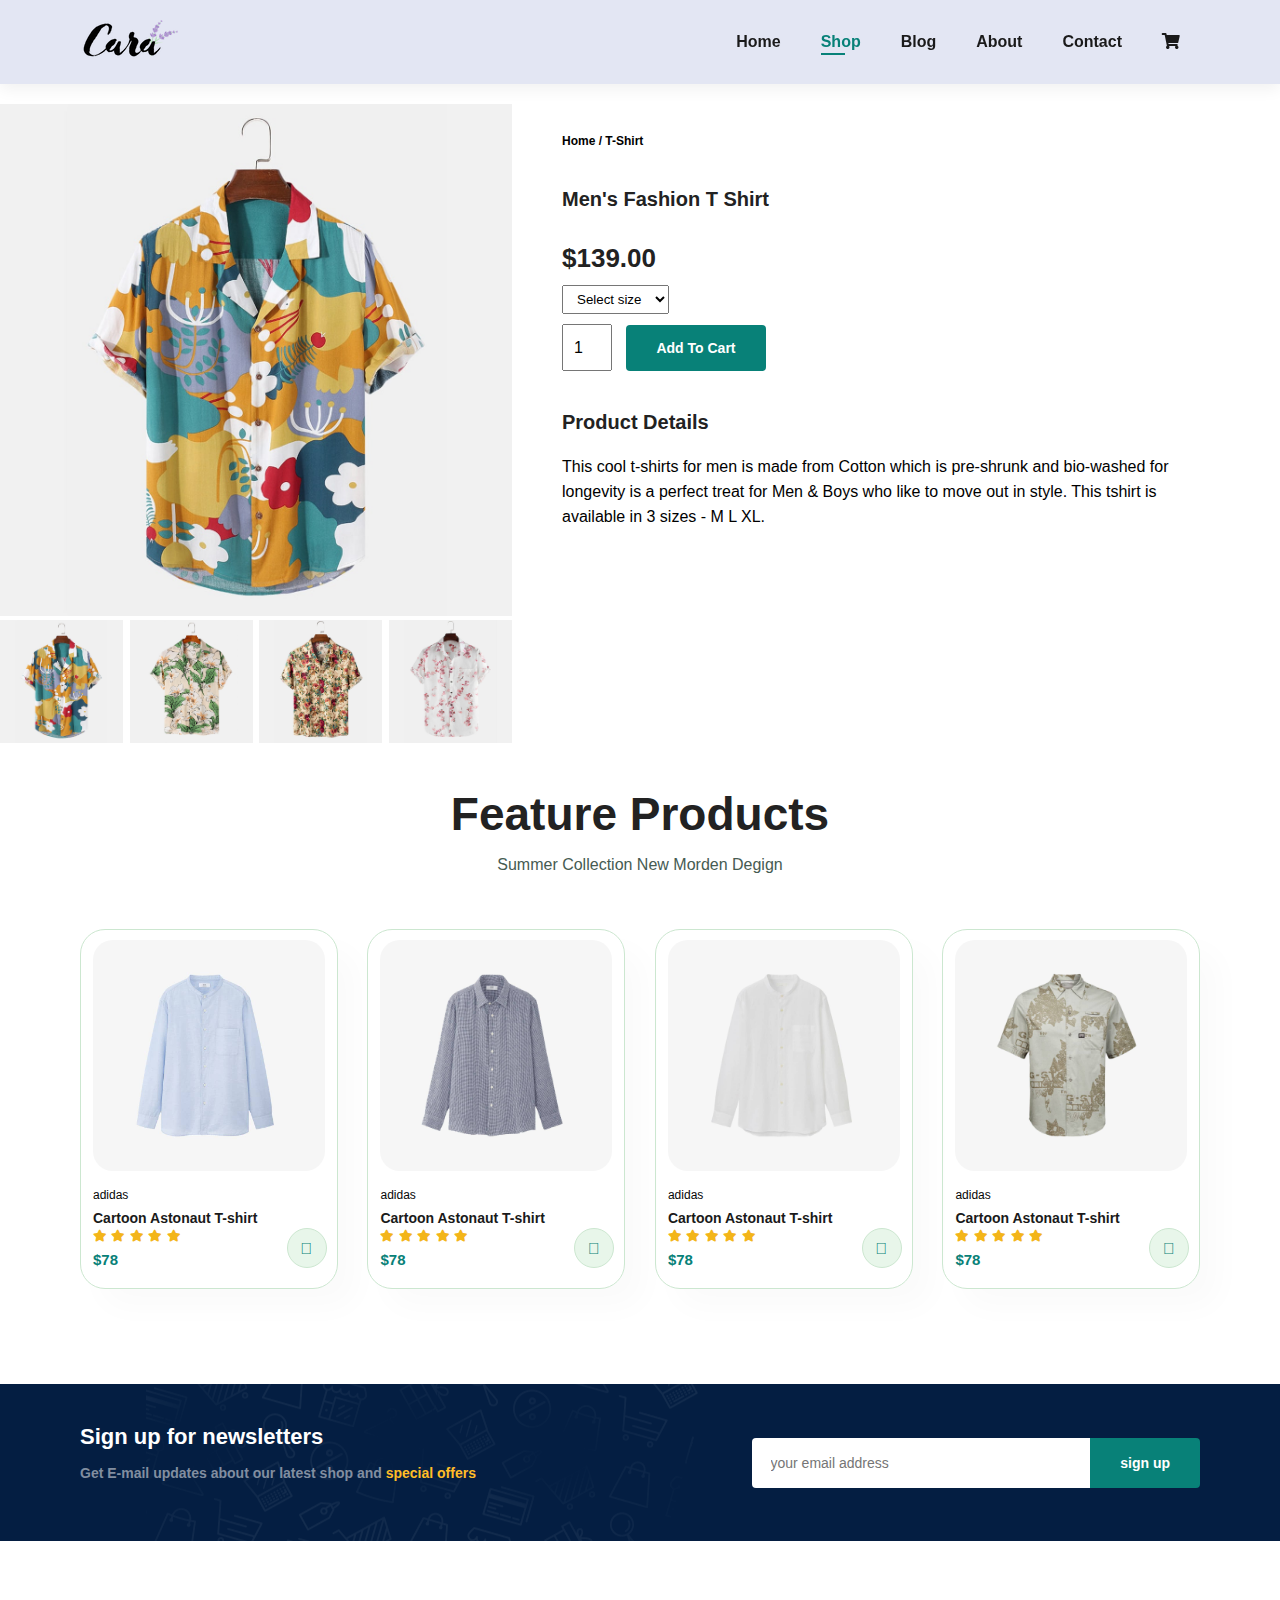
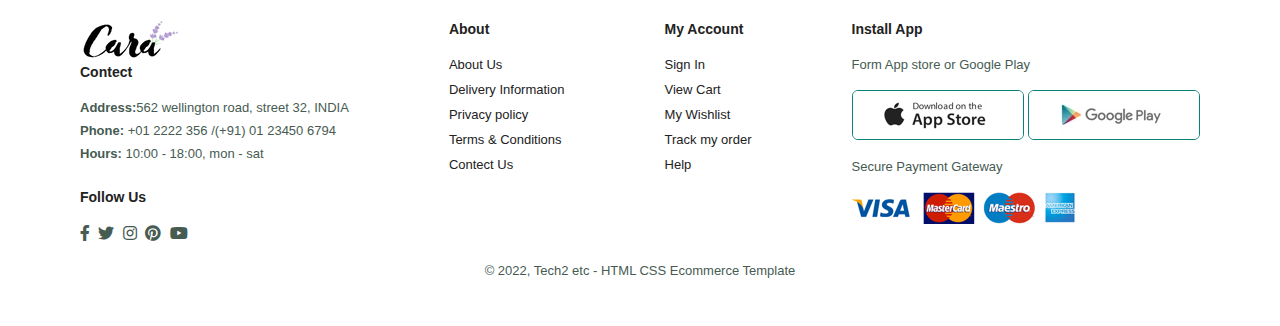
<file: sproduct.html>
<!DOCTYPE html>
<html lang="en">
<head>
    <meta charset="UTF-8">
    <meta http-equiv="X-UA-Compatible" content="IE=edge">
    <meta name="viewport" content="width=device-width, initial-scale=1.0">
    <title>Ecommerce web</title>
    <link rel="stylesheet" href="https://pro.fontawesome.com/releases/v5.10.0/css/all.css" />

   

    <link rel="stylesheet" href="style.css">
</head>
<body>

    <section id="header">
    <a href="#"><img src="img/logo.png" class="logo" alt=""></a>
    <div>
        <ul id="navbar">
            <li><a href="index.html">Home</a></li>
            <li><a class="active" href="shop.html">Shop</a></li>
            <li><a href="blog.html">Blog</a></li>
            <li><a href="about.html">About</a></li>
            <li><a href="contact.html">Contact</a></li>
            <!-- <li id="lg-bg"><a href="cart.html"><i class="fa-duotone fa-bag-shopping"></i></a></li> -->
             <li id="lg-bg"><a href="cart.html"><i class="fa fa-shopping-cart" aria-hidden="true"></i>
             </a></li> 
            <!-- <a href="#" id="close"><i class="far fa-times"></i></a>  -->
            <a href="#" id="close"><i class="fa fa-times" aria-hidden="true"></i></a> 
        </ul>
      </div>
     <div id="mobile">
        <a href="cart.html"><i class="fa-duotone fa-bag-shopping"></i></a>
        <i id="bar" class="fas fa-outdent"></i>
      </div>


</section>

<section id="prodetails" class="section-1">
<div class="single-pro-image">
<img src="img/products/f1.jpg" width="100%" id="MainImg" alt="">
<div class="small-img-group">
   <div class="small-img-col">
    <img src="img/products/f1.jpg" width="100%" class="small-img" alt="">
  </div>
   <div class="small-img-col">
    <img src="img/products/f2.jpg" width="100%" class="small-img" alt="">
  </div>
   <div class="small-img-col">
    <img src="img/products/f3.jpg" width="100%" class="small-img" alt="">
  </div>
   <div class="small-img-col">
    <img src="img/products/f4.jpg" width="100%" class="small-img" alt="">
   </div>
</div>
</div>

<div class="single-pro-details">
    <h6>Home / T-Shirt</h6>
    <h4>Men's Fashion T Shirt</h4>
    <h2>$139.00</h2>
    <select>
        <option>Select size</option>
        <option>XL</option>
        <option>XXL</option>
        <option>S</option>
        <option>L</option>
       
    </select>
       <input type="number" value="1">
       <button class="normal">Add To Cart</button>
       <h4>Product Details</h4>
       <span>This cool t-shirts for men is made from Cotton which is pre-shrunk and bio-washed for longevity is a perfect treat for Men & Boys who like to move out in style. This tshirt is available in 3 sizes - M L XL. </span>

</div>
</section>

<section id="product1" class="section-p1">
    <h2>Feature Products</h2>
    <p>Summer Collection New Morden Degign</p>
    <div class="pro-container">
        <div class="pro">
          <img src="img/products/n1.jpg" alt="">
          <div class="des">
            <span>adidas</span>
            <h5>Cartoon Astonaut T-shirt</h5>
            <div class="star">
              <i class="fas fa-star"></i>
              <i class="fas fa-star"></i>
              <i class="fas fa-star"></i>
              <i class="fas fa-star"></i>
              <i class="fas fa-star"></i>
            </div>
            <h4>$78</h4>
          </div>
          <a href="#"></a><i class="fal fa-shopping-cart cart"></i></a>
        </div>
        <div class="pro">
          <img src="img/products/n2.jpg" alt="">
          <div class="des">
            <span>adidas</span>
            <h5>Cartoon Astonaut T-shirt</h5>
            <div class="star">
              <i class="fas fa-star"></i>
              <i class="fas fa-star"></i>
              <i class="fas fa-star"></i>
              <i class="fas fa-star"></i>
              <i class="fas fa-star"></i>
            </div>
            <h4>$78</h4>
          </div>
          <a href="#"></a><i class="fal fa-shopping-cart cart"></i></a>
        </div>
        <div class="pro">
          <img src="img/products/n3.jpg" alt="">
          <div class="des">
            <span>adidas</span>
            <h5>Cartoon Astonaut T-shirt</h5>
            <div class="star">
              <i class="fas fa-star"></i>
              <i class="fas fa-star"></i>
              <i class="fas fa-star"></i>
              <i class="fas fa-star"></i>
              <i class="fas fa-star"></i>
            </div>
            <h4>$78</h4>
          </div>
          <a href="#"></a><i class="fal fa-shopping-cart cart"></i></a>
        </div>
        <div class="pro">
          <img src="img/products/n4.jpg" alt="">
          <div class="des">
            <span>adidas</span>
            <h5>Cartoon Astonaut T-shirt</h5>
            <div class="star">
              <i class="fas fa-star"></i>
              <i class="fas fa-star"></i>
              <i class="fas fa-star"></i>
              <i class="fas fa-star"></i>
              <i class="fas fa-star"></i>
            </div>
            <h4>$78</h4>
          </div>
          <a href="#"></a><i class="fal fa-shopping-cart cart"></i></a>
        </div>
         
    </div>
    
    </section>

<section id="newsletter" class="section-p1 section-m1">
  <div class="newstext">
    <h4>Sign up for newsletters</h4>
    <P>Get E-mail updates about our latest shop and <span>special offers</span></P>
  </div>
  <div class="form">
    <input type="text"  placeholder="your email address">
     <button class="normal">sign up</button>
  </div>

</section>

<footer class="section-p1">
  <div class="col">
     <img class="logo" src="img/logo.png" alt="">
     <h4>Contect</h4>
<p><strong>Address:</strong>562 wellington road, street 32, INDIA</p>
<p><strong>Phone:</strong> +01 2222 356 /(+91) 01 23450 6794</p>
<p><strong>Hours:</strong> 10:00 - 18:00, mon - sat</p>
<div class="follow">
<h4>Follow Us</h4>
<div class="icon">
<i class="fab fa-facebook-f"></i>
<i class="fab fa-twitter"></i>
<i class="fab fa-instagram"></i>
<i class="fab fa-pinterest"></i>
<i class="fab fa-youtube"></i>
</div>
</div>
  </div>

<div class="col">
<h4>About</h4>
<a href="#">About Us</a>
<a href="#">Delivery Information</a>
<a href="#">Privacy policy</a>
<a href="#">Terms & Conditions</a>
<a href="#">Contect Us</a>
</div>

<div class="col">
<h4>My Account</h4>
<a href="#">Sign In</a>
<a href="#">View Cart</a>
<a href="#">My Wishlist</a>
<a href="#">Track my order</a>
<a href="#">Help</a>
</div>

<div class="col install">
<h4>Install App</h4>
<p>Form App store or Google Play</p>
<div class="row">
<img src="img/pay/app.jpg" alt="">
<img src="img/pay/play.jpg" alt="">
</div>
<p>Secure Payment Gateway</p>
<img src="img/pay/pay.png" alt="">
</div>
<div class="copyright">
<p>© 2022, Tech2 etc - HTML CSS Ecommerce Template</p>
</div>
</footer>

  <script>
    var MainImg = document.getElementById("MainImg");
    var smallimg = document.getElementsByClassName("small-img");

    smallimg[0].onclick = function() {
        MainImg.src = smallimg[0].src;
    }
    smallimg[1].onclick = function() {
        MainImg.src = smallimg[1].src;
    }
    smallimg[2].onclick = function() {
        MainImg.src = smallimg[2].src;
    }
    smallimg[3].onclick = function() {
        MainImg.src = smallimg[3].src;
    }





  </script>


    <script src="script.js"></script>
</body>
</html>
</file>
<file: style.css>
@import url('https://fonts.googleapis.com/css2?family=Spartan:wght@100;200;300;400;500;600;700;800;900&display=swap');

* {
    margin: 0;
    padding: 0;
    box-sizing: border-box;
    font-family: 'Sprtan', sans-serif;
}

h1 {
    font-size: 50px;
    line-height: 64px;
    color: #222;
}

h2 {
    font-size: 46px;
    line-height: 54px;
    color: #222;
}

h4{
    font-size: 20px;
    color: #222;    
}

h6 {
    font-weight: 700;
    font-size: 12px;
}

p{
    font-size: 16px;
    color: #465b52;
    margin: 15px 0 20px 0;
}

.section-p1 {
padding: 40px 80px;
}

.section-m1 {
    margin: 40px 0px;
}

button.normal {
    font-size: 14px;
    font-weight: 600;
    padding: 15px 30px;
    color: #000;
    background-color: #fff;
    border-radius: 4px;
    cursor: pointer;
    border: none;
    outline: none;
    transition: 0.2s;
}

button.white {
    font-size: 13px;
    font-weight: 600;
    padding: 11px 18px;
    color: #fff;
    background-color: transparent;
    cursor: pointer;
    border: 1px solid #fff;
    outline: none;
    transition: 0.2s;
}


body {
    width: 100%;
}

#header {
    display: flex;
    align-items: center;
    justify-content: space-between;
    padding: 20px 80px;
    background: #E3E6F3;
    box-shadow: 0 5px 15px rgba(0,0,0,0.06);
    z-index: 999;
    position: sticky;
    top: 0;
    left: 0;
}

   #navbar {
    display: flex;
    align-items: center;
    justify-content: center;
}
   #navbar li{
  list-style: none;
  padding: 0 20px;
  position: relative;
}

   #navbar li a {
    text-decoration: none;
    font-size: 16px;
    font-weight: 600;
    color: #1a1a1a ;
    transition: 0.3s ease;
}

   #navbar li a:hover,
   #navbar li a.active {
    color: #088178;
}

   #navbar li a.active::after,
   #navbar li a:hover::after {
    content:"";
    width: 30%;
    height: 2px;
    background: #088178;
    position: absolute;
    bottom: -4px;
    left: 20px;
}

   #mobile {
    display: none;
    align-items: center;
}

#close {
    display: none;
}


   #hero {
    background-image: url("img/hero4.png");
    height: 90vh;
    width: 100%;
    background-size: cover;
    background-position: top 25% right 0;
    padding: 0 80px ;
    display: flex;
    flex-direction: column;
    align-items: flex-start;
    justify-content: center;
}
    #hero h4 {
padding-bottom: 15px;
}
    #hero h1{
    color: #088178;
}
    #hero button {
   background-image: url("img/button.png");
   background-color: transparent;
   color: #088178;
   border: 0;
   padding: 14px 80px 14px 65px;
   background-repeat: no-repeat;
   cursor: pointer;
   font-weight: 700;
   font-size: 15px;
   }

   #feature {
    display: flex;
    align-items: center;
    justify-content: space-between;
    flex-wrap: wrap;
    } 

    #feature .fe-box {
    width: 180px;
    text-align: center;
    padding: 25px 15px;
    box-shadow: 20px 2px 34px rgba(0,0,0,0.03);
    border: 1px solid #cce7d0 ;
    border-radius: 4px;
    margin: 15px 0;
    }

    #feature .fe-box:hover {
    box-shadow: 10px 10px 54px rgba(70,62,221,0.1);
    }
   #feature .fe-box img {
    width: 100%;
    margin-bottom: 10px;
    }

   #feature .fe-box h6 {
    display: inline-block;
    padding: 9px 8px 6px 8px;
    line-height: 1;
    border-radius: 4px;
    color: #088178;
    background-color: #fddde4;
    }

   #feature .fe-box:nth-child(2) h6 {
    background-color: #cdebbc;
   }
  #feature .fe-box:nth-child(3) h6 {
    background-color: #d1e8f2;
 }
  #feature .fe-box:nth-child(4) h6 {
    background-color: #cdd4f8;
  }
  #feature .fe-box:nth-child(5) h6 {
    background-color: #f6dbf6;
  }
   #feature .fe-box:nth-child(6) h6 {
    background-color: #fff2e5;
 } 

  #product1 {
    text-align: center;
}
#product1 .pro-container {
display: flex;
justify-content: space-between;
padding-top:20px ;
flex-wrap: wrap;
}

#product1 .pro{
width: 23%;
min-width: 250px;
padding: 10px 12px;
border: 1px solid #cce7d0;
border-radius: 25px;
cursor: pointer;
box-shadow: 20px 20px 30px rgba(0,0,0,0.02);
margin: 15px 0;
position: relative;
}
#product1 .pro:hover {
    box-shadow: 20px 20px 30px rgba(0,0,0,0.06);
    /* width: 10%;
    border-radius: 20px;  */
 }
#product1 .pro img {
    width: 100%;
    border-radius: 20px;
}
#product1 .pro .des{
text-align: start;
padding: 10px 0;
}

#product1 .pro .des span {
    color: #060606;
    font-size: 12px;
}
#product1 .pro .des h5 {
    padding-top: 7px;
    color: #1a1a1a;
    font-size: 14px;
}

#product1 .pro .des i{
    font-size: 12px;
    color:rgb(243,181,25);
}
#product1 .pro .des h4{
    padding-top: 7px;
    font-size:15px;
    font-weight: 700;
    color: #088178;
}
#product1 .pro .cart {
    width: 40px;
    height: 40px;
    line-height: 40px;
    border-radius: 50px;
    background-color: #e8f6ea;
     font-weight: 500;
     color: #088178;
     border: 1px solid #cce7d0;
     position:absolute;
     bottom: 20px;
     right: 10px;
}

#banner {
    display: flex;
    flex-direction: column;
    justify-content: center;
    align-items: center;
    text-align: center;
    background-image: url("img/banner/b2.jpg");
    width: 100%;
    height: 40vh;
    background-size: cover;
    background-position: center;
}

#banner h4 {
    color:#fff ;
    font-size: 16px;
    
}

#banner h2 {
    color: #fff;
    font-size: 30px;
    padding: 10px 0;
}
#banner h2 span{
    color: #ef3636;
    
}
#banner button:hover {
    background-color: #088178;
    color: #fff;
}

#sm-banner {
    display: flex;
    justify-content: space-between;
    flex-wrap: wrap;
}


#sm-banner .banner-box{
    display: flex;
    flex-direction: column;
    justify-content: center;
    align-items: flex-start;
    background-image: url("img/banner/b17.jpg");
    min-width: 580px;
    height: 50vh;
    background-size: cover;
    background-position: center;
    padding: 30px;
}

#sm-banner .banner-box2 {
    background-image: url("img/banner/b10.jpg");
}

#sm-banner h4 {
    color: #fff;
    font-size: 20px;
    font-weight: 300;
}
#sm-banner h2 {
    color: #fff;
    font-size: 28px;
    font-weight: 800;
}
#sm-banner span {
    color: #fff;
    font-size: 14px;
    font-weight: 500;
    padding-bottom: 15px;
}

#sm-banner .banner-box:hover button {
    background-color: #088178;
    border: 1px solid #088178;
}

#banner3 {
    display: flex;
    justify-content: space-between;
    flex-wrap: wrap;
    padding: 0 80px;
}

#banner3 .banner-box {
    display: flex;
    flex-direction: column;
    justify-content: center;
    align-items: flex-start;
    background-image: url("img/banner/b7.jpg");
    min-width: 30%;
    height: 30vh;
    background-size: cover;
    background-position: center;
    padding: 20px;
    margin-bottom: 20px;
}

#banner3 .banner-box2{
    background-image: url("img/banner/b4.jpg");
}
#banner3 .banner-box3{
    background-image: url("img/banner/b18.jpg");
}


#banner3 h2 {
    color: #fff;
    font-weight: 900;
    font-size: 22px;
}
#banner3 h3 {
    color: #ec544e;
    font-weight: 800;
    font-size: 15px;
}

#newsletter {
    display: flex;
    justify-content: space-between;
    flex-wrap: wrap;
    align-items: center;
    background-image: url("img/banner/b14.png");
    background-repeat: no-repeat;
    background-position: 20% 30%;
    background-color: #041e42;
}

#newsletter h4 {
    font-size: 22px;
    font-weight: 700;
    color: #fff;
}
#newsletter p {
    font-size: 14px;
    font-weight: 600;
    color: #818ea0;
}
#newsletter p span{
    color: #ffbd27;
}

#newsletter .form{
display:flex ;
width: 40%;

}

#newsletter input {
    height: 3.125rem;
    padding: 0 1.25em;
    font-size: 14px;
    width: 100%;
    border: 1px solid transparent;
    border-radius: 4px;
    outline: none;
    border-top-right-radius: 0;
    border-bottom-right-radius: 0;
}

#newsletter button {
    background-color: #088178;
    color: #fff;
    white-space: nowrap;
    border-top-left-radius: 0;
    border-bottom-left-radius: 0;
}

footer {
    display: flex;
    flex-wrap: wrap;
    justify-content: space-between;
}
footer .col {
    display: flex;
    flex-direction: column;
    align-items: flex-start;
    margin-bottom: 20px;
}

footer .logo{
    margin-bottom: 3px;

}

footer h4{
    font-size: 14px;
    padding-bottom: 20px;
}
footer p{
    font-size: 13px;
    margin: 0 0 8px 0;
}
footer a{
    font-size: 13px;
    text-decoration: none;
    color:#222 ;
    margin-bottom: 10px ;
}

footer .follow {
    margin-top: 20px;
}
footer .follow i {
    color: #465b52;
    padding-right: 4px ;
    cursor: pointer;
}

footer .install .row img {
    border: 1px solid #088178;
    border-radius: 6px;
}

footer .install img {
    margin: 10px 0 15px 0;
}

footer .follow i:hover,
footer a:hover {
color: #088178;
}

footer .copyright {
    width: 100%;
    text-align: center;
}

/* shop page */

#page-header {
    background-image: url("img/banner/b1.jpg");
    width: 100%;
    height: 40vh;
    background-size:cover ;
    display: flex;
    justify-content: center;
    text-align: center;
    flex-direction: column;
    padding: 14px;
}

 #page-header h2,
  #page-header p {
    color: #fff;
  }

#pagination {
    text-align: center;
}

#pagination a {
    text-decoration: none;
    background-color: #088178;
    padding:15px 20px ;
    border-radius: 4px;
    color: #fff;
    font-weight: 600;
}

#pagination a i{
    font-size: 16px;
    font-weight: 600;
}

/* single product */

#prodetails {
    display: flex;
    margin-top: 20px;
}


#prodetails .single-pro-image{
width: 40%;
margin-right: 50px ;
}

.small-img-group {
    display: flex;
    justify-content: space-between;
}

.small-img-col {
    flex-basis: 24%;
    cursor: pointer;
}

#prodetails .single-pro-details {
    width: 50%;
    padding-top: 30px;
}

#prodetails .single-pro-details  h4 {
    padding: 40px 0 20px 0;
}
#prodetails .single-pro-details  h2 {
    font-size: 26px;
}
#prodetails .single-pro-details select {
    display: block;
    padding: 5px 10px;
    margin-bottom: 10px;
}

#prodetails .single-pro-details input {
    width: 50px;
    height: 47px;
    padding-left: 10px;
    font-size: 16px;
    margin-right: 10px;
}

#prodetails .single-pro-details input:focus {
    outline: none
}

#prodetails .single-pro-details button {
    background: #088178;
    color: #fff;
}

#prodetails .single-pro-details span {
    line-height: 25px;
}

/* Blog page */

#page-header.blog-header {
    background-image: url("img/banner/b19.jpg");
}

#blog {
    padding: 150px 150px 0 150px;
}

#blog .blog-box {
    display: flex;
    align-items: center;
    width: 100%;
    position: relative;
    padding-bottom: 90px;
}

#blog .blog-img {
    width: 50%;
    margin-right: 40px;
}

#blog img {
    width: 100%;
    height: 300px;
    object-fit: cover;
}

#blog .blog-deatils {
    width: 50%;
}

#blog .blog-details a {
    text-decoration: none;
    font-size: 11px;
    color: #000;
    font-weight: 700;
    position: relative;
    transition: 0.3s;
}

#blog .blog-details a::after {
    content: "";
    width: 50px;
    height: 1px;
    background-color: #000;
    position: absolute;
    top: 4px;
    right: -60px;
}

#blog .blog-details a:hover {
    color: #088178;
}

#blog .blog-details a:hover::after {
    background-color: #088178;
}

#blog .blog-box h1 {
    position: absolute;
    top: -40px;
    left: 0;
    font-size: 70px;
    font-weight: 700;
    color: #c9cbce;
    z-index: -9;
}

/* About page */

#page-header.about-header {
background-image: url("img/about/banner.png");
}

#about-head {
    display: flex;
    align-items: center;
}

#about-head img {
    width:50%;
    height: auto;
}

#about-head div {
    padding-left: 40px;
}

#about-app {
    text-align: center;
}

#about-app .video {
    width: 70%;
    height: 100%;
    margin: 30px auto 0 auto;
}

#about-app .video video {
    width: 100%;
    height: 100%;
    border-radius: 20px;
}

/* contact-details ***********************************************************************************************/

#contact-details {
    display: flex;
    align-items: center;
    justify-content: space-between;
}

#contact-details .details {
    width: 40%;
}

#contact-details .details span,
#form-details form span {
    font-size: 12px;
}

#contact-details .details h2,
#form-details form h2 {
    font-size: 26px;
    line-height: 35px;
    padding: 20px 0;
}

#contact-details .details h3{
    font-size: 16px;
    padding-bottom: 15px;
}

#contact-details .details li {
    list-style: none;
    display: flex;
    padding: 10px 0;
}

#contact-details .details li i {
    font-size: 14px;
    padding-right: 22px;
}

#contact-details .details li p {
    margin: 0; 
    font-size: 14px;
}

#contact-details .map {
    width: 55%;
    height: 400px;
}

#contact-details .map iframe {
    width: 100%;
    height: 100%;
}

#form-details {
    display: flex;
    justify-content: space-between;
    margin: 30px;
    padding: 80px;
    border: 1px solid #e1e1e1;
}

#form-details form {
    width: 65%;
    display: flex;
    flex-direction: column;
    align-items: flex-start;
}

#form-details form input,
#form-details form textarea {
    width: 100%;
    padding: 12px 15px;
    outline: none;
    margin-bottom:20px ;
    border: 1px solid #e1e1e1;
}

#form-details form button {
    background-color: #088178;
    color: #fff;
}

#form-details .people div {
    padding-bottom: 25px;
    display: flex;
    align-items: flex-start;
 }

#form-details .people div img {
    width: 65px;
    height: 65px;
    object-fit: cover;
    margin-right: 15px;
 }

 #form-details .people div p{
    margin: 0;
    font-size: 13px;
    line-height: 25px;
 }

 #form-details .people div p span{
    display: block;
    font-size: 16px;
    font-weight: 600;
    color: #000;
 }





/* #contact-details {
    display: flex;
    align-items: center;
    justify-content: space-between;
}

#contact-details .details {
    width: 40%;
}

#contact-details .details span,
#form-details form span {
    font-size: 12px;
}

#contact-details .details h2,
#form-details form h2{
    font-size: 26px;
    line-height: 35px;
    padding: 20px 0;
}
#contact-details .details h3 {
    font-size: 16px;
    padding-bottom: 15px;
}

#contact-details .details li {
   list-style: none;
   display: flex;
   padding: 10px 0;
}

#contact-details .details li i{
    font-size: 14px;
    padding-right: 22px;
}

#contact-details .details li p {
    margin: 0;
    font-style: 14px;
}

#contact-details .map {
    width: 55%;
    height: 400px;
}
#contact-details .map iframe {
    width: 100%;
    height: 100%;
}

#form-details {
    display: flex;
    justify-content: space-between;
    margin: 30px;
    padding: 80px;
    border: 1px solid #e1e1e1;
}


#form-details form {
    width: 65%;
    display: flex;
    flex-direction: column;
    align-items: flex-start;
}

#form-details form input,
#form-details form textarea {
    width: 100%;
    padding: 12px 15px;
    outline: none;
    margin-bottom: 20px;
    border: 1px solid #e1e1e1;
}

#form-details form button {
    background-color: #088178;
    color: #fff;
}

 #form-details .people div {
    padding-bottom: 25px;
    display: flex;
    align-items: flex-start;
 }

 #form-details .people div img {
    width: 65px;
    height: 65px;
    object-fit: cover;
    margin-right: 15px;
 }

 #form-details .people div p{
    margin: 0;
    font-size: 13px;
    line-height: 25px;
 }

 #form-details .people div p span{
    display: block;
    font-size: 16px;
    font-weight: 600;
    color: #000;
 } */

/* cart page **********************************************************************************************************/

#cart {
    overflow-x: auto;
}


#cart table {
    width: 100%;
    border-collapse: collapse;
    table-layout: fixed;
    white-space: nowrap;
}

#cart table img {
    width: 70px;
}

#cart table td:nth-child(1){
    width: 100px;
    text-align: center;
}
#cart table td:nth-child(2){
    width: 150px;
    text-align: center;
}
#cart table td:nth-child(3){
    width: 250px;
    text-align: center;
}
#cart table td:nth-child(4),
#cart table td:nth-child(5),
#cart table td:nth-child(6){
    width: 150px;
    text-align: center;
}

#cart table td:nth-child(5) input{
    width: 70px;
    padding: 10px 5px 10px 15px;
}
   
#cart table thead {
    border: 1px solid #e2e9e1;
    border-right: none;
}

#cart table thead td {
    font-weight: 700;
    text-transform: uppercase;
    font-size: 13px;
    padding: 18px 0;
}

#cart table tbody tr td {
    padding-top: 15px;
}

#cart table tbody td {
    font-size: 13px;
}

#cart-add {
    display: flex;
    flex-wrap: wrap;
    justify-content: space-between;
}

#coupon {
    width:50%;
    margin-bottom: 30px;
}

#coupon h3,
 #subtotal h3 {
    padding-bottom: 15px;
}

#coupon input{
    padding: 10px 20px;
    outline: none;
    width: 60%;
    margin-right: 10px;
    border: 1px solid #e2e9e1;
}

#coupon button,
#subtotal button{
    background-color: #088178;
    color: #fff;
    padding: 12px 20px;
}

#subtotal {
width: 50%;
margin-bottom: 30px;
border: 1px solid #e2e9e1;
padding: 30px;
}

#subtotal table {
    border-collapse: collapse;
    width: 100%;
    margin-bottom: 20px;
}

#subtotal table td {
    width: 50%;
    border: 1px solid #e2e9e1;
    padding: 10px;
    font-size: 13px;
}






/* responsivness for medium screen device */

@media (max-width:799px) {
    .section-p1{
        padding: 40px 40px;
    }
    #navbar {
        display: flex;
        flex-direction: column;
        align-items: flex-start;
        justify-content: flex-start;
        position: fixed;
        top: 0;
        right: -300px;
        height: 100vh;
        width: 300px;
        background-color: #E3E6F3;
        box-shadow: 0 40px 60px rgba(0,0,0,0.1);
        padding: 80px 0 0 10px;
        transition: 0.3s;
    }

#navbar.active{
    right: 0px;
}

#navbar li {
    margin-bottom: 25px;

}

#mobile {
    display: flex;
    align-items: center;
}
#close {
    display: none;
}

#mobile i{
    color: #1a1a1a;
    font-size:24px ;
    padding-left: 20px ;
}
#close {
    display: initial;
    position: absolute;
    top: 30px;
    left: 30px;
    color: #222;
    font-size: 24px;
}

#lg-bg {
    display: none;
}

#hero {
    height: 70vh;
    padding: 0 80px;
    background-position: top 30% right 30%;
    
     }

#feature {
    justify-content: center;
}

#feature .fe-box {
    margin: 15px 15px;
}

#product1 .pro-container{
    justify-content: center;
}

#product1 .pro {
    margin: 15px;
}
#banner {
    height: 20vh;
}

#sm-banner .banner-box {
    min-width: 100%;
    height: 30vh;
}

#banner3 {
    padding: 0 40px;
}

#banner3 .banner-box{
    width: 28%;
}

#newsletter .form {
    width:70%;
}

 /* contact page */ 
    #form-details {
    padding: 40px;
   }

   #form-details form {
    width: 50%;
   } 

}







/* for small screen responsivness */

@media (max-width:477px) {
    .section-p1 {
        padding: 20px;
    }
    #header {
        padding:10px 30px;
    }
    
    h1 {
        font-size: 38px;
    }

h2 {
    font-size: 32px;
}

#hero {
   
    padding: 0 20px;
    background-position: 55%;
}

#feature {
    justify-content: space-between;
}

#feature .fe-box {
    width: 155px;
    margin: 0 0 15px 0;
}
 #product1 .pro {
    width: 100%;
 }

#banner {
    height: 40vh;
}

#sm-banner .banner-box {
    height: 40vh;
}

#sm-banner .banner-box2 {
    margin-top: 20px;
}

#banner3 {
    padding: 0 20px;
}

#banner3 .banner-box {
    width: 100%;
}

#newsletter {
    padding: 40px 20px;
}

#newsletter .form {
    width: 100%;
}

footer .copyright {
    text-align: start;
}

#prodetails {
    display: flex;
    flex-direction: column;
}

#prodetails .single-pro-image {
    width: 100%;
    margin-right: 0px;
}
#prodetails .single-pro-details {
    width: 100%; 
}

/* blog page */

#blog {
    padding: 100px 20px 0 20px;
}

#blog .blog-box {
    display: flex;
    flex-direction: column;
    align-items: flex-start;
}

#blog .blog-img {
    width: 100%;
    margin-right: 0px;
    margin-bottom: 30px;
}

#blog .blog-deatils {
    width: 100%;
}

/* About page*/

#about-head {
    flex-direction: column;
}

#about-head img {
    width: 100%;
    margin-bottom: 20px;
}

#about-head div {
    padding: left 0px; ;
}

#about-head .video {
    width: 100%;
}

/* contact page */

 #contact-details {
    flex-direction: column;
}

#contact-details .details {
    width: 100%;
    margin-bottom: 30px;
}

#contact-details .map {
    width: 100%;
}

#form-details {
     margin: 10px;
     padding: 30px 10px;
     flex-wrap: wrap;
}

#form-details form {
    width: 100%;
    margin-bottom: 30px;
} 

/* cart page */

#cart-add {
    flex-direction: column;
}

#coupon {
    width: 100%;
}

#subtotal {
    width: 100%;
    padding: 20px;
}

}
</file>
